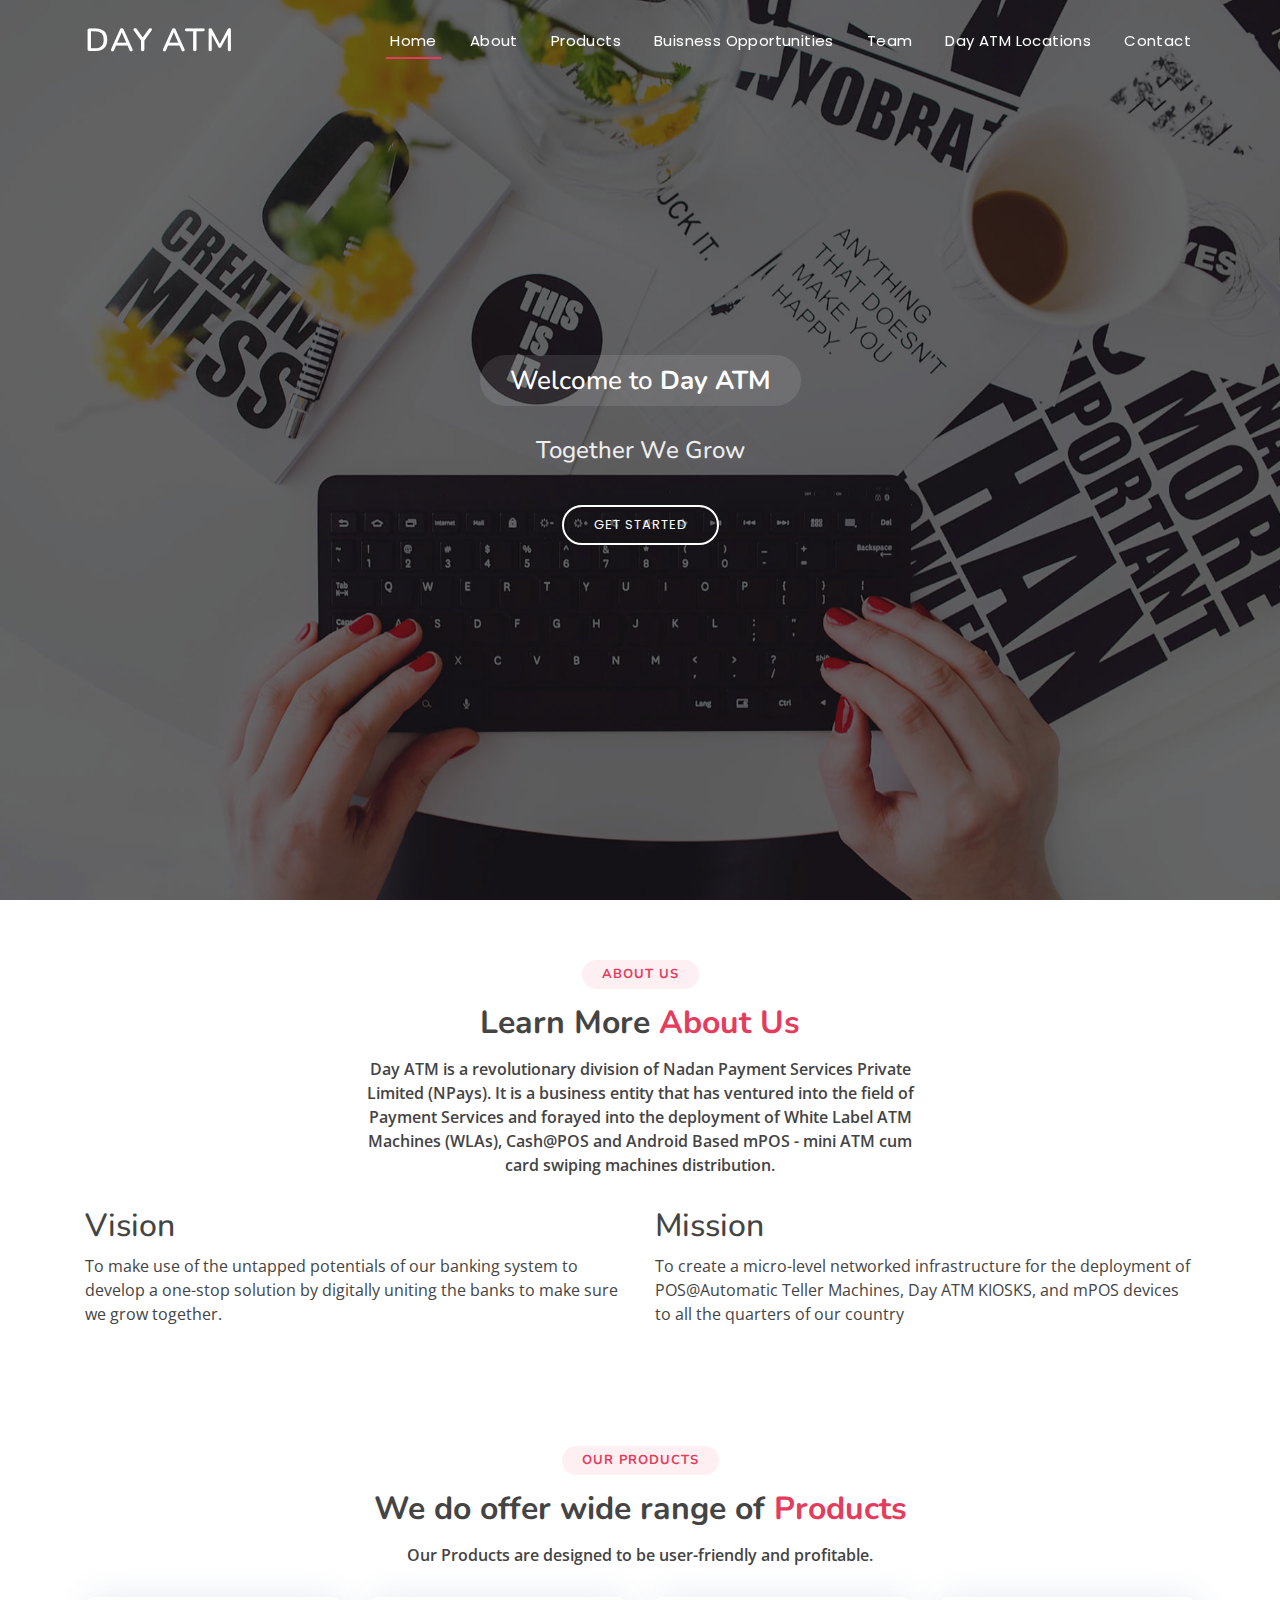
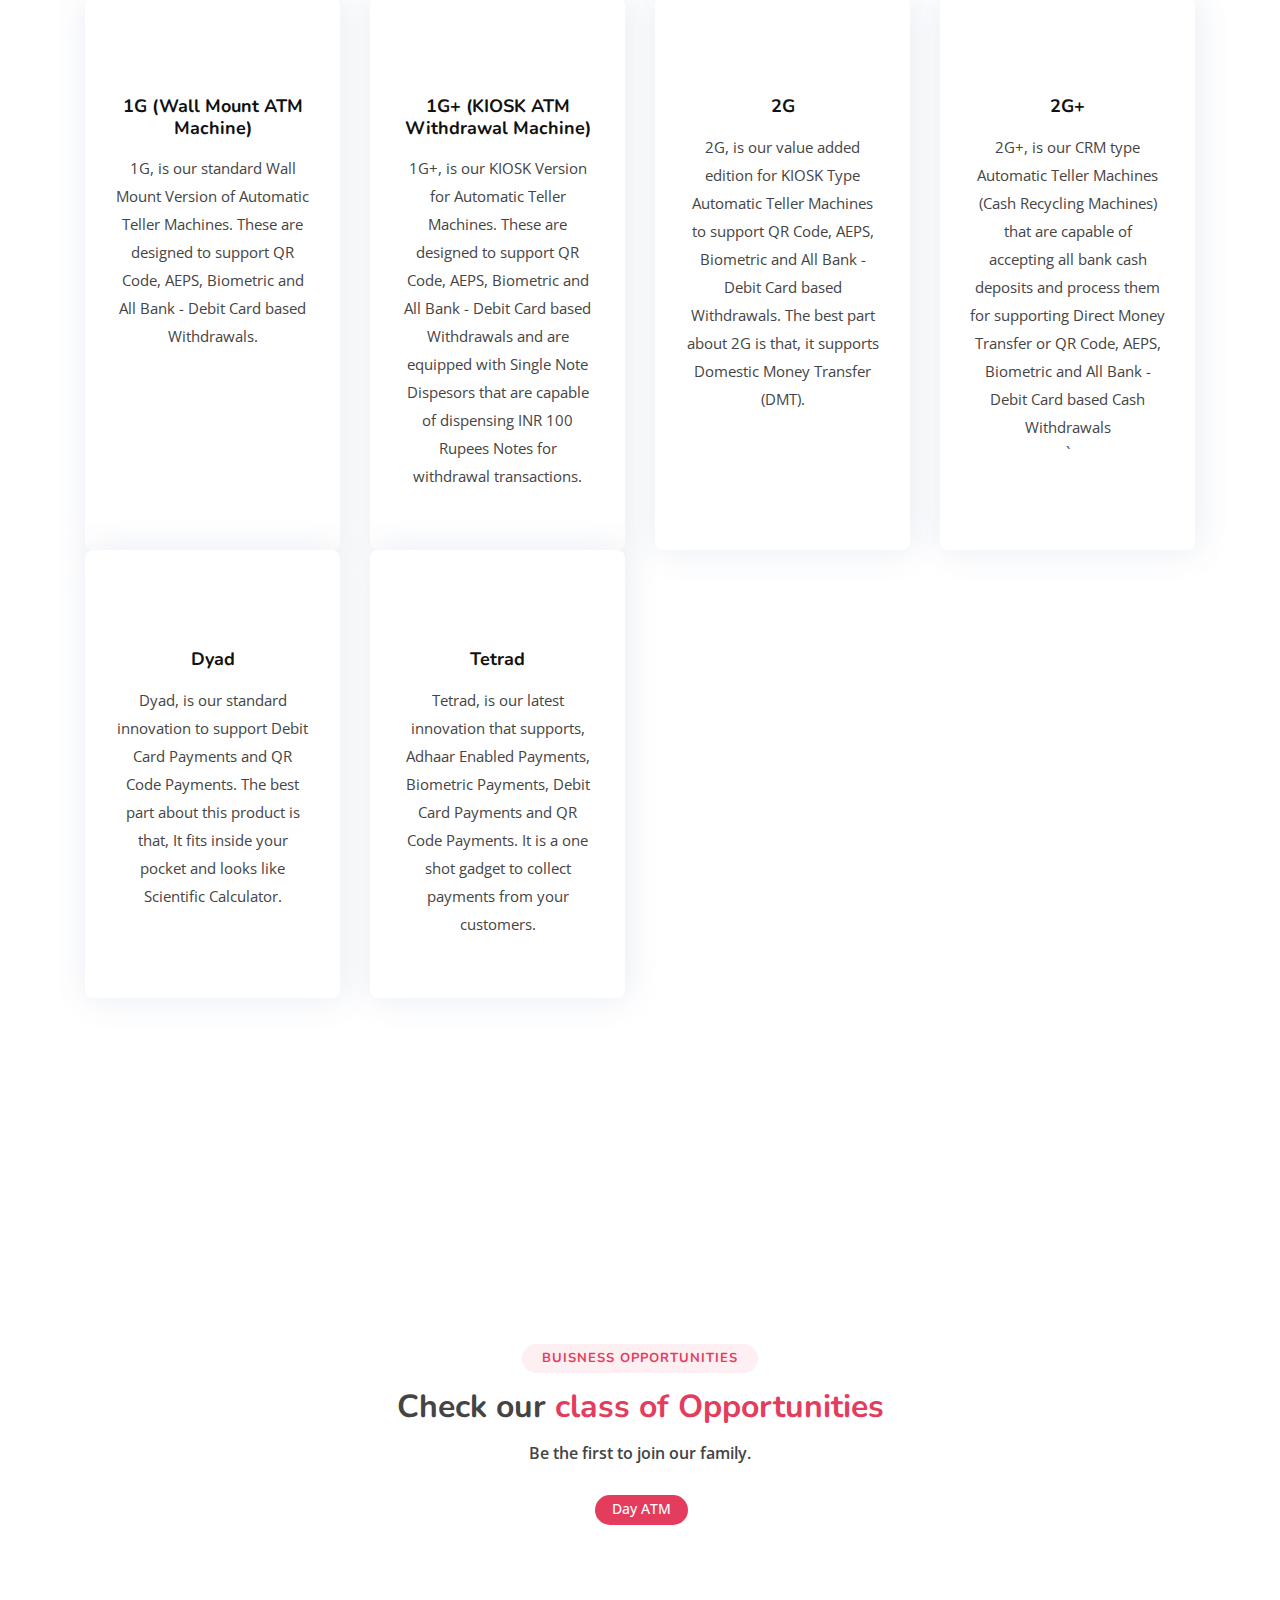
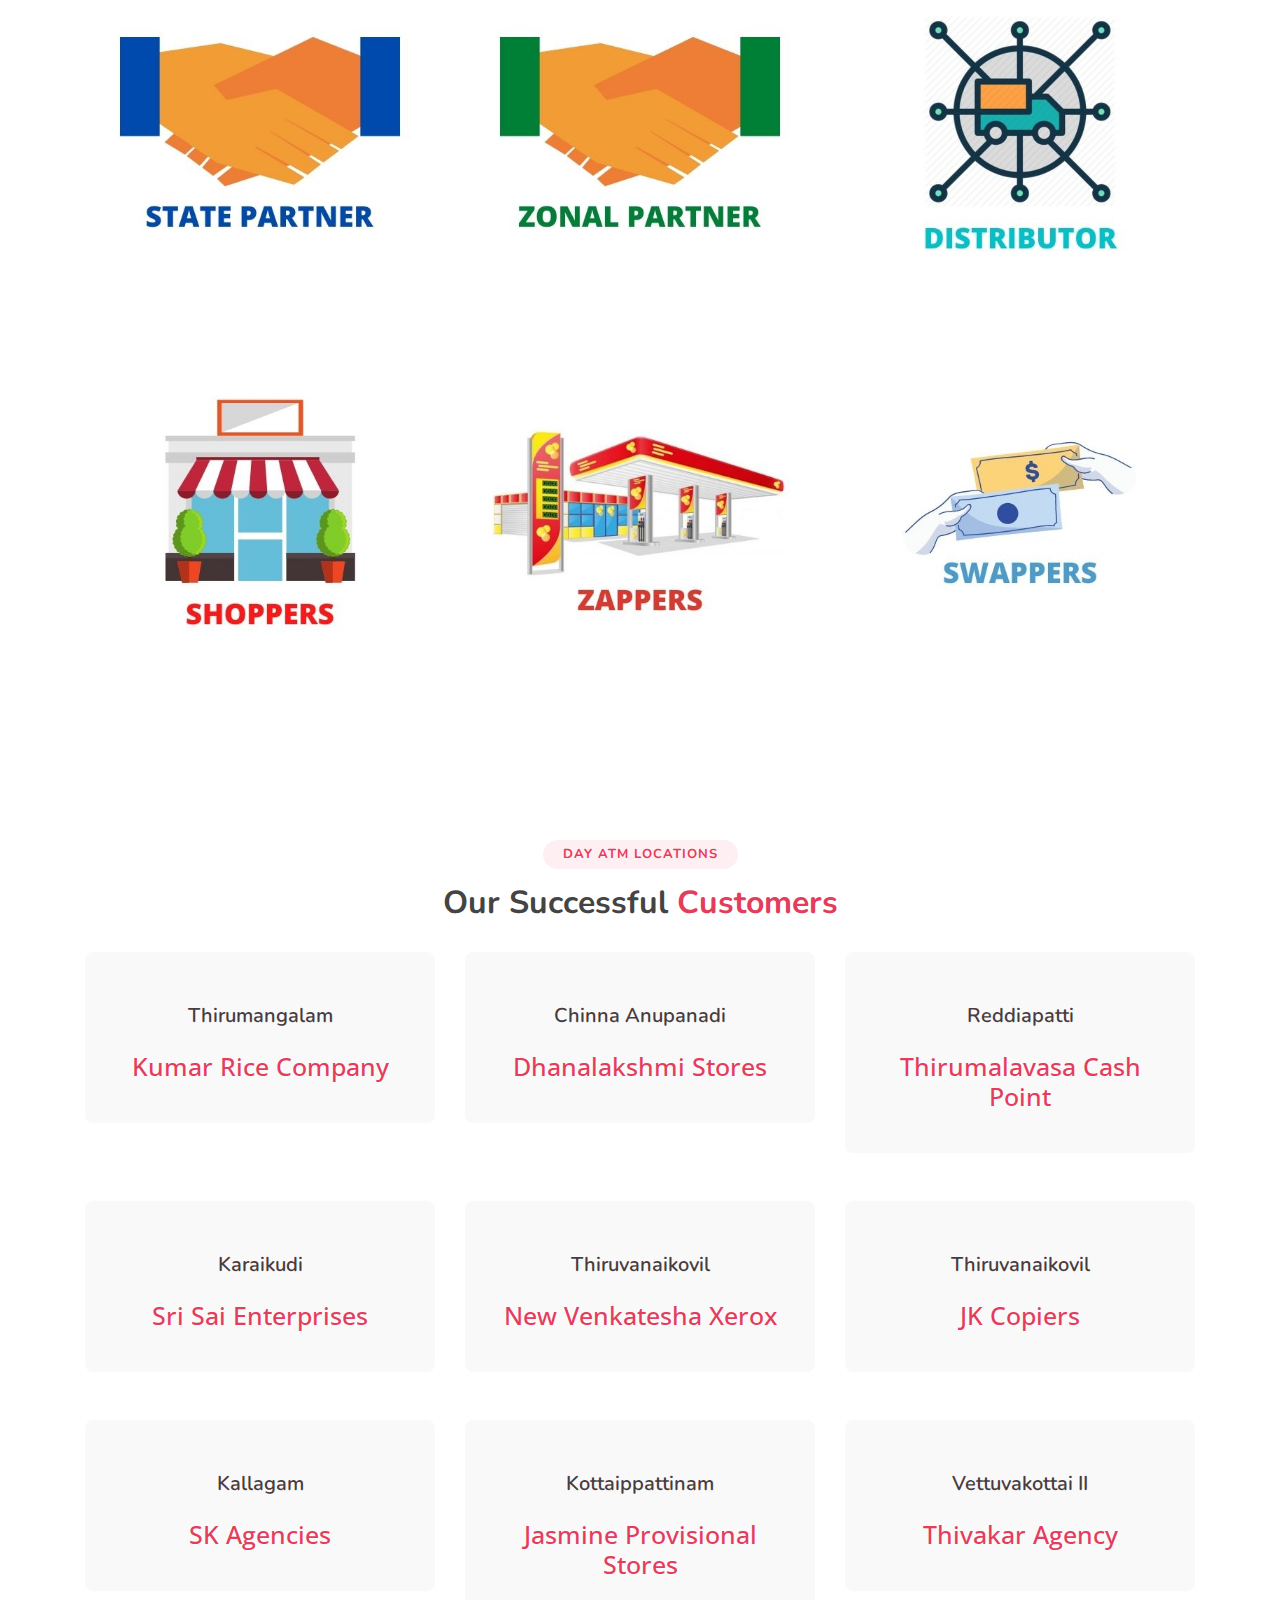
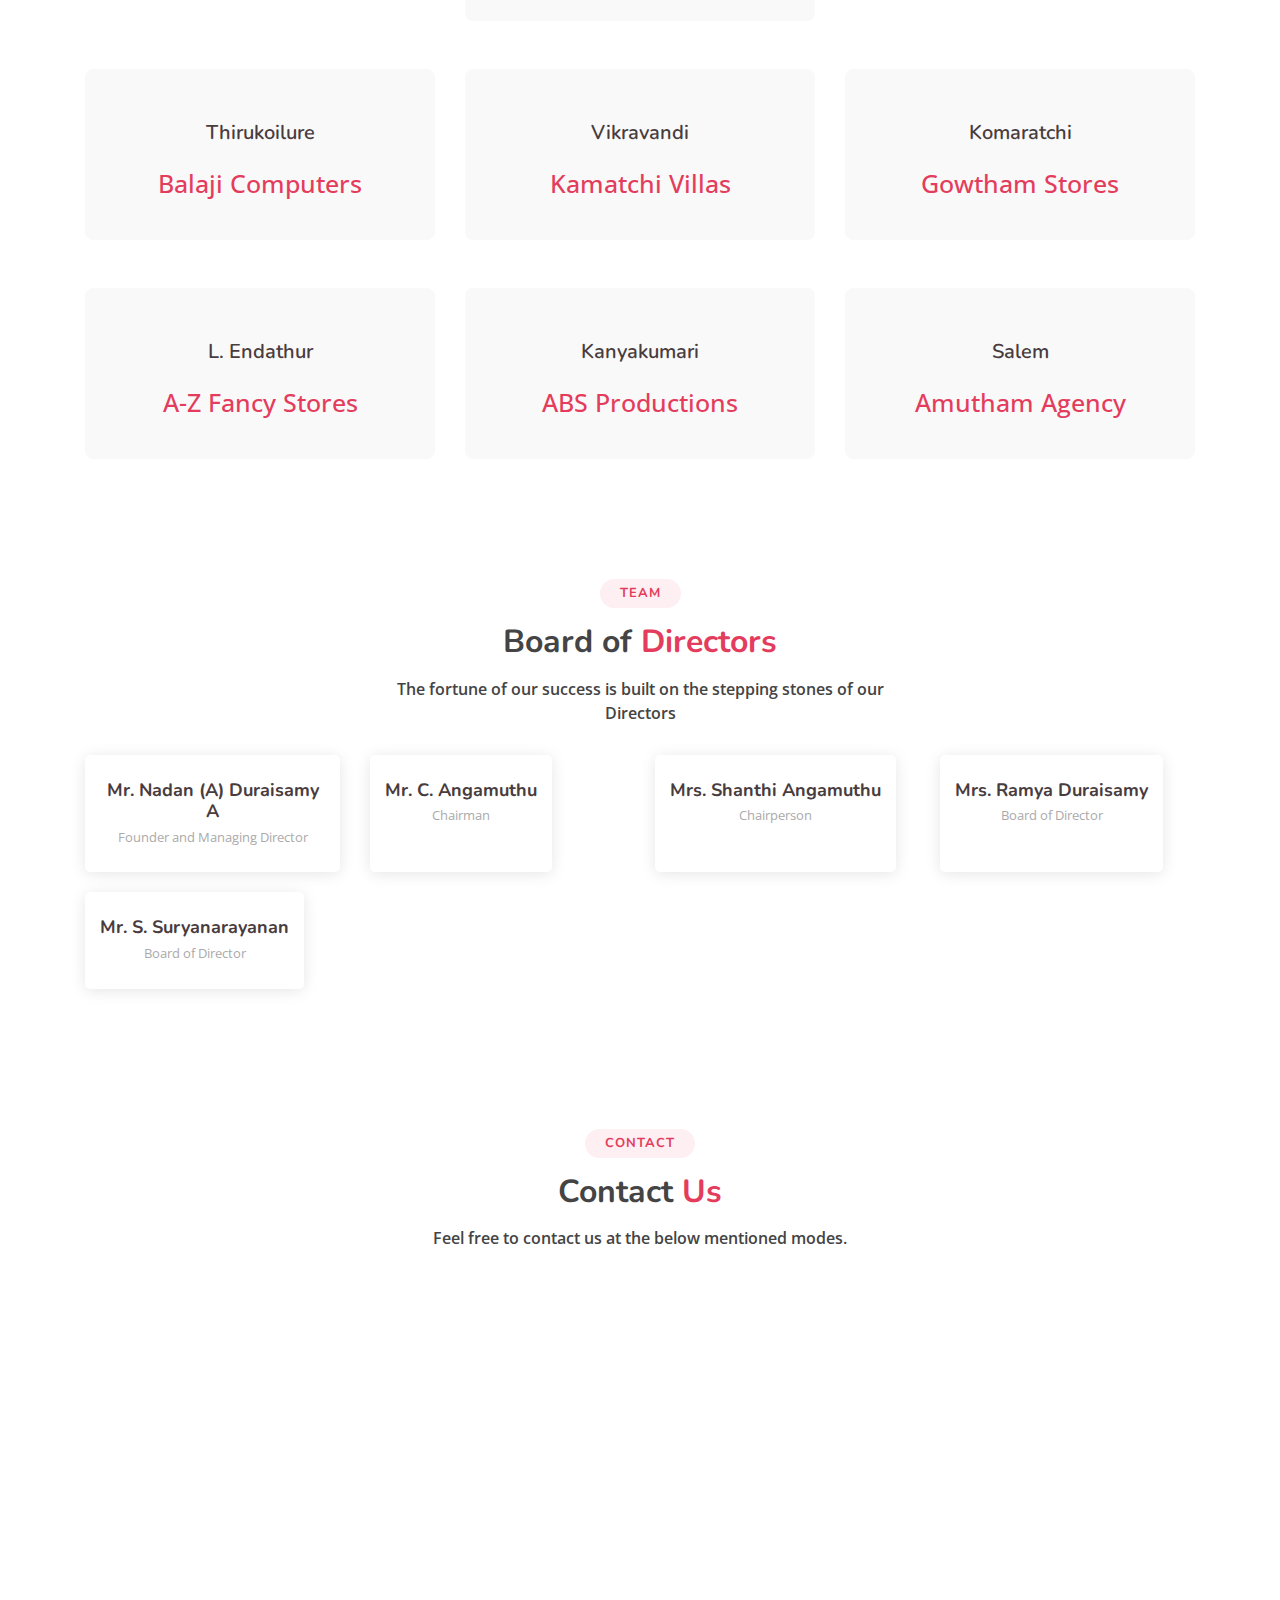
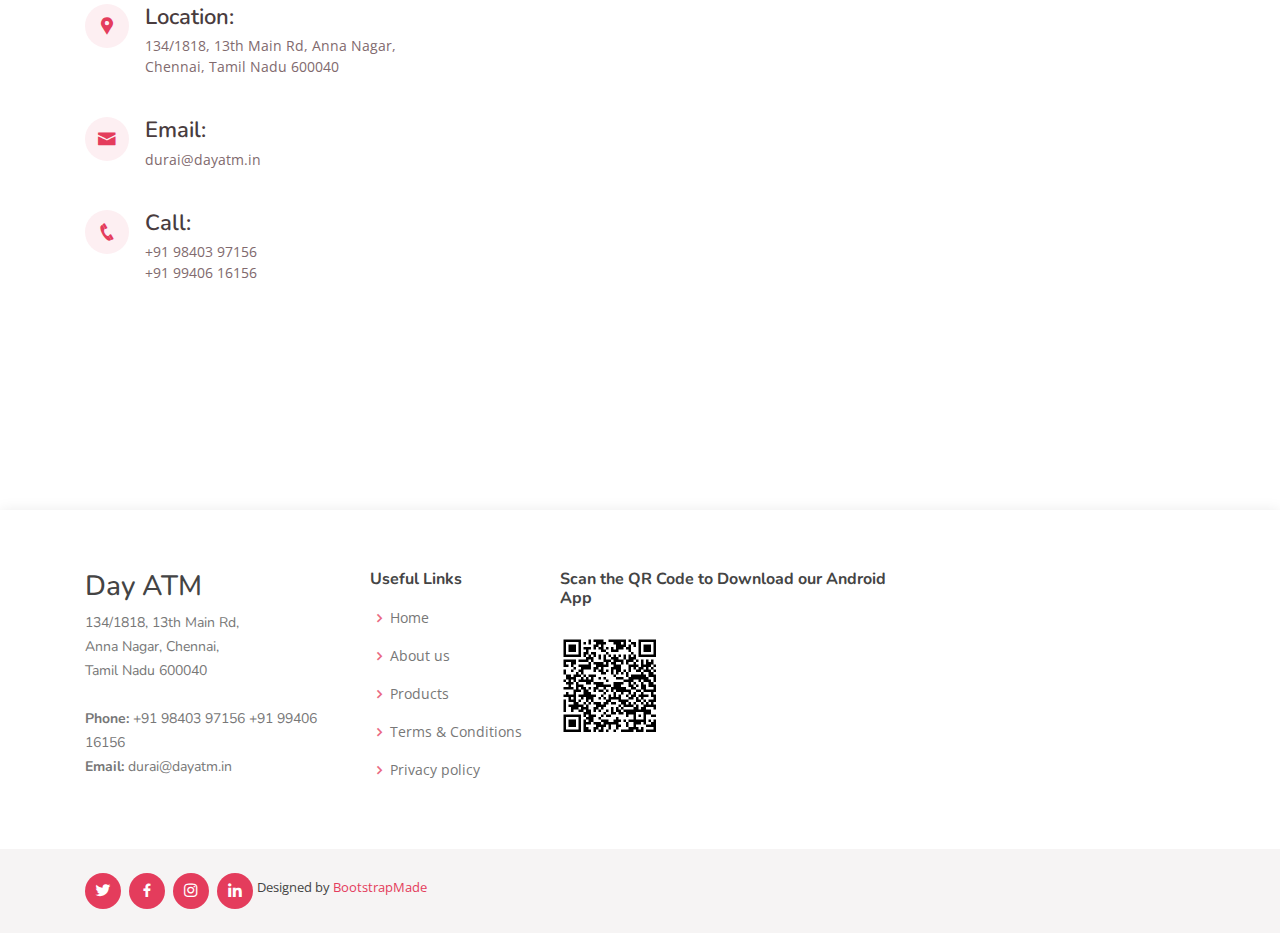
<file: index.html>
<!DOCTYPE html>
<html lang="en">

<head>
  <script async src="https://www.googletagmanager.com/gtag/js?id=G-1FK6G99BRH"></script>
<script>
  window.dataLayer = window.dataLayer || [];
  function gtag(){dataLayer.push(arguments);}
  gtag('js', new Date());

  gtag('config', 'G-1FK6G99BRH');
</script>
  <meta charset="utf-8">
  <meta content="width=device-width, initial-scale=1.0" name="viewport">

  <title>Day ATM - Together We Grow</title>
  <meta content="" name="description">
  <meta content="" name="keywords">

  <!-- Favicons -->
  <link href="assets/img/favicon.png" rel="icon">
  <link href="assets/img/apple-touch-icon.png" rel="apple-touch-icon">

  <!-- Google Fonts -->
  <link href="https://fonts.googleapis.com/css?family=Open+Sans:300,300i,400,400i,600,600i,700,700i|Nunito:300,300i,400,400i,600,600i,700,700i|Poppins:300,300i,400,400i,500,500i,600,600i,700,700i" rel="stylesheet">

  <!-- Vendor CSS Files -->
  <link href="assets/vendor/bootstrap/css/bootstrap.min.css" rel="stylesheet">
  <link href="assets/vendor/icofont/icofont.min.css" rel="stylesheet">
  <link href="assets/vendor/boxicons/css/boxicons.min.css" rel="stylesheet">
  <link href="assets/vendor/remixicon/remixicon.css" rel="stylesheet">
  <link href="assets/vendor/venobox/venobox.css" rel="stylesheet">
  <link href="assets/vendor/owl.carousel/assets/owl.carousel.min.css" rel="stylesheet">

  <!-- Template Main CSS File -->
  <link href="assets/css/style.css" rel="stylesheet">

 
</head>

<body>

  <!-- ======= Header ======= -->
  <header id="header" class="fixed-top ">
    
    <div class="container d-flex align-items-center">

      <h1 class="logo mr-auto"><a href="index.html">Day ATM</a></h1>
      <!-- Uncomment below if you prefer to use an image logo -->
      <!-- <a href="index.html" class="logo mr-auto"><img src="assets/img/logo.png" alt="" class="img-fluid"></a>-->

      <nav class="nav-menu d-none d-lg-block">
        <ul>
          <li class="active"><a href="index.html">Home</a></li>
          <li><a href="#about">About</a></li>
          <li><a href="#services">Products</a></li>
          <li><a href="#portfolio">Buisness Opportunities</a></li>
          <li><a href="#team">Team</a></li>
          <li><a href="#pricing">Day ATM Locations</a></li>
          <li><a href="#contact">Contact</a></li>

        </ul>
      </nav><!-- .nav-menu -->

    </div>
  </header><!-- End Header -->

  <!-- ======= Hero Section ======= -->
  <section id="hero">
    <div class="hero-container">
      <h3>Welcome to <strong>Day ATM</strong></h3> 
      <h2>Together We Grow</h2>
      <a href="#about" class="btn-get-started scrollto">Get Started</a>
    </div>
  </section><!-- End Hero -->

  <main id="main">

    <!-- ======= About Section ======= -->
    <section id="about" class="about">
      <div class="container">

        <div class="section-title">
          <h2>About Us</h2>
          <h3>Learn More <span>About Us</span></h3>
          <p>Day ATM is a revolutionary division of Nadan Payment Services Private Limited (NPays). It is a business entity that has ventured into the field of Payment Services and forayed into the deployment of White Label ATM Machines (WLAs), Cash@POS and Android Based mPOS - mini ATM cum card swiping machines distribution.</p>
        </div>

        <div class="row content">
          <div class="col-lg-6">
            <h2> Vision </h2>
            <p>
              To make use of the untapped potentials of our banking system to develop a one-stop solution by digitally uniting the banks to make sure we grow together.
            </p>
          </div>
          <div class="col-lg-6 pt-4 pt-lg-0">
            <h2> Mission </h2>
            <p>
              To create a micro-level networked infrastructure for the deployment of POS@Automatic Teller Machines, Day ATM KIOSKS, and mPOS devices to all the quarters of our country
            </p>
          </div>
        </div>

      </div>
    </section><!-- End About Section -->

    <!-- ======= Services Section ======= -->
    <section id="services" class="services">
      <div class="container">

        <div class="section-title">
          <h2>Our Products</h2>
          <h3>We do offer wide range of <span>Products</span></h3>
          <p>Our Products are designed to be user-friendly and profitable.</p>
        </div>

        <div class="row">
          <div class="col-md-6 col-lg-3 d-flex align-items-stretch mb-5 mb-lg-0">
            <div class="icon-box">
              <div class="icon"><i class="bx"></i></div>
              <h4 class="title"><a href="">1G (Wall Mount ATM Machine)</a></h4>
              <p class="description">1G, is our standard Wall Mount Version of Automatic Teller Machines. These are designed to support QR Code, AEPS, Biometric and All Bank - Debit Card based Withdrawals.</p>
            </div>
          </div>

          <div class="col-md-6 col-lg-3 d-flex align-items-stretch mb-5 mb-lg-0">
            <div class="icon-box">
              <div class="icon"><i class="bx"></i></div>
              <h4 class="title"><a href="">1G+ (KIOSK ATM Withdrawal Machine)</a></h4>
              <p class="description">1G+, is our KIOSK Version for Automatic Teller Machines. These are designed to support QR Code, AEPS, Biometric and All Bank - Debit Card based Withdrawals and are equipped with Single Note Dispesors that are capable of dispensing INR 100 Rupees Notes for withdrawal transactions.</p>
            </div>
          </div>
          <div class="col-md-6 col-lg-3 d-flex align-items-stretch mb-5 mb-lg-0">
            <div class="icon-box">
              <div class="icon"><i class="bx"></i></div>
              <h4 class="title"><a href="">2G</a></h4>
              <p class="description">2G, is our value added edition for KIOSK Type Automatic Teller Machines to support QR Code, AEPS, Biometric and All Bank - Debit Card based Withdrawals. The best part about 2G is that, it supports Domestic Money Transfer (DMT).</p>
            </div>
          </div>

          <div class="col-md-6 col-lg-3 d-flex align-items-stretch mb-5 mb-lg-0">
            <div class="icon-box">
              <div class="icon"><i class="bx"></i></div>
              <h4 class="title"><a href="">2G+</a></h4>
              <p class="description">2G+, is our CRM type Automatic Teller Machines (Cash Recycling Machines) that are capable of accepting all bank cash deposits and process them for supporting Direct Money Transfer or QR Code, AEPS, Biometric and All Bank - Debit Card based Cash Withdrawals</p>
            `</div>
            </div>
         </div>
        <div class="row">
          <div class="col-md-6 col-lg-3 d-flex align-items-stretch mb-5 mb-lg-0">
            <div class="icon-box">
              <div class="icon"><i class="bx"></i></div>
              <h4 class="title"><a href="">Dyad</a></h4>
              <p class="description">Dyad, is our standard innovation to support Debit Card Payments and QR Code Payments. The best part about this product is that, It fits inside your pocket and looks like Scientific Calculator.</p>
            </div>
          </div>

          <div class="col-md-6 col-lg-3 d-flex align-items-stretch mb-5 mb-lg-0">
            <div class="icon-box">
              <div class="icon"><i class="bx"></i></div>
              <h4 class="title"><a href="">Tetrad</a></h4>
              <p class="description">Tetrad, is our latest innovation that supports, Adhaar Enabled Payments, Biometric Payments, Debit Card Payments and QR Code Payments. It is a one shot gadget to collect payments from your customers.</p>
            </div>
          </div>
      </div>
    </section><!-- End Services Section -->
    <!-- ======= Cta Section ======= -->
    <section id="cta" class="cta">
      <div class="container">

        <div class="text-center">
          <h3>Call To Action</h3>
          <p>Grab a chance to get our best offer by giving us a call right away !!</p>
          <a class="cta-btn" href="#contact">Call To Action</a>
        </div>

      </div>
    </section><!-- End Cta Section -->

    <!-- ======= Portfolio Section ======= -->
    <section id="portfolio" class="portfolio">
      <div class="container">

        <div class="section-title">
          <h2>Buisness Opportunities</h2>
          <h3>Check our <span>class of Opportunities</span></h3>
          <p>Be the first to join our family.</p>
        </div>

        <div class="row">
          <div class="col-lg-12 d-flex justify-content-center">
            <ul id="portfolio-flters">
              <li data-filter="*" class="filter-active">Day ATM</li>
            </ul>
          </div>
        </div>

        <div class="row portfolio-container">

          <div class="col-lg-4 col-md-6 portfolio-item filter-app">
            <img src="assets/img/portfolio/portfolio-1.jpg" class="img-fluid" alt="">
            <div class="portfolio-info">
              <h4>State Partner</h4>
              <p>State Partners shall be the Individual or a Shop that has opted to operate as the sole heads for nurturing our Business with the State, and will share the primary responsibility of monitoring the entire business conducted within the jurisdiction of his/her State.</p>
            </div>
          </div>

          <div class="col-lg-4 col-md-6 portfolio-item filter-web">
            <img src="assets/img/portfolio/portfolio-2.jpg" class="img-fluid" alt="">
            <div class="portfolio-info">
              <h4>Zonal Partner</h4>
              <p>Zonal Partners shall be the Individual or a Shop that has opted to operate as the sole heads for nurturing our Business with the Zone, and will share the primary responsibility of monitoring the entire business conducted within the jurisdiction of his/her zone.</p>
            </div>
          </div>

          <div class="col-lg-4 col-md-6 portfolio-item filter-app">
            <img src="assets/img/portfolio/portfolio-3.jpg" class="img-fluid" alt="">
            <div class="portfolio-info">
              <h4>Distributor</h4>
              <p>Distributors shall be the Individual or a Shop that has opted to operate as the sole heads for distributing our ATM Machines within a District, and will share the responsibility of nurturing the business within the District.</p>
            </div>
          </div>

          <div class="col-lg-4 col-md-6 portfolio-item filter-card">
            <img src="assets/img/portfolio/portfolio-4.jpg" class="img-fluid" alt="">
            <div class="portfolio-info">
              <h4>Shoppers</h4>
              <p>Shoppers shall be the Shops that have opted to operate Day ATM Automated Teller Machines within their premises. They will be organized under Day ATM as Franchise or Retailers.</p>
            </div>
          </div>

          <div class="col-lg-4 col-md-6 portfolio-item filter-web">
            <img src="assets/img/portfolio/portfolio-5.jpg" class="img-fluid" alt="">
            <div class="portfolio-info">
              <h4>Zappers</h4>
              <p>Zappers shall be the Petrol Bunks that have opted to operate as our CASH POINTS. They will be organized under Day ATM as Dealers.</p>
            </div>
          </div>
          <div class="col-lg-4 col-md-6 portfolio-item filter-web">
            <img src="assets/img/portfolio/portfolio-6.jpg" class="img-fluid" alt="">
            <div class="portfolio-info">
              <h4>Swappers</h4>
              <p>Swappers shall be our employees who have opted to operate as our Door Step Banking Executives of Day ATM. They will be organized under Day ATM as Swappers.</p>
            </div>
          </div>
       </div>

      </div>
    </section><!-- End Portfolio Section -->

    <!-- ======= Pricing Section ======= -->
    <section id="pricing" class="pricing">
      <div class="container">

        <div class="section-title">
          <h2>Day ATM Locations</h2>
          <h3>Our Successful <span>Customers</span></h3>
        </div>

        <div class="row">

          <div class="col-lg-4 col-md-6">
            <div class="box" onclick="location.href='/customers/DATN020100008.html'">
              <h3>Thirumangalam</h3>
              <h4><sup></sup>Kumar Rice Company<span></span></h4>
            </div>
          </div>

         <div class="col-lg-4 col-md-6">
            <div class="box" onclick="location.href='/customers/DATN020100009.html'">
              <h3>Chinna Anupanadi</h3>
              <h4><sup></sup>Dhanalakshmi Stores<span></span></h4>
            </div>
          </div>
          
          <div class="col-lg-4 col-md-6">
            <div class="box" onclick="location.href='/customers/DATN020100005.html'">
              <h3>Reddiapatti</h3>
              <h4><sup></sup>Thirumalavasa Cash Point<span></span></h4>
            </div>
          </div>
        </div>
        <br><br>
          <div class="row">
          <div class="col-lg-4 col-md-6">
            <div class="box" onclick="location.href='/customers/DATN020500011.html'" >
              <h3 >Karaikudi </h3>
              <h4><sup></sup>Sri Sai Enterprises<span></span></h4>
            </div>
          </div>
          <div class="col-lg-4 col-md-6">
            <div class="box" onclick="location.href='/customers/DATN030100002.html'">
              <h3>Thiruvanaikovil</h3>
              <h4><sup></sup>New Venkatesha Xerox<span></span></h4>
            </div>
          </div>
          <div class="col-lg-4 col-md-6">
            <div class="box" onclick="location.href='/customers/DATN030100013.html'">
              <h3>Thiruvanaikovil</h3>
              <h4><sup></sup>JK Copiers<span></span></h4>
            </div>
          </div>
        </div>
          <br><br>
        <div class="row">
          <div class="col-lg-4 col-md-6">
            <div class="box" onclick="location.href='/customers/DATN030100010.html'">
              <h3>Kallagam</h3>
              <h4><sup></sup>SK Agencies<span></span></h4>
            </div>
          </div>
          <div class="col-lg-4 col-md-6">
            <div class="box" onclick="location.href='/customers/DATN030500001.html'">
              <h3>Kottaippattinam</h3>
              <h4><sup></sup>Jasmine Provisional Stores<span></span></h4>
            </div>
          </div>
          <div class="col-lg-4 col-md-6">
            <div class="box" onclick="location.href='/customers/DATN040100007.html'">
              <h3>Vettuvakottai II</h3>
              <h4><sup></sup>Thivakar Agency<span></span></h4>
            </div>
          </div>
        </div>
        <br><br>
        <div class="row">
          <div class="col-lg-4 col-md-6">
            <div class="box" onclick="location.href='/customers/DATN070300003.html'">
              <h3>Thirukoilure</h3>
              <h4><sup></sup>Balaji Computers<span></span></h4>
            </div>
          </div>
          <div class="col-lg-4 col-md-6">
            <div class="box" onclick="location.href='/customers/NPAYSDLRTN070308002.html'">
              <h3>Vikravandi</h3>
              <h4><sup></sup>Kamatchi Villas<span></span></h4>
            </div>
          </div>
          <div class="col-lg-4 col-md-6">
            <div class="box" onclick="location.href='/customers/DATN070400004.html'">
              <h3>Komaratchi</h3>
              <h4><sup></sup>Gowtham Stores<span></span></h4>
            </div>
          </div>
        </div>
        <br><br>
        <div class="row">
          <div class="col-lg-4 col-md-6">
            <div class="box" onclick="location.href='/customers/DATN090400006.html'">
              <h3>L. Endathur</h3>
              <h4><sup></sup>A-Z Fancy Stores<span></span></h4>
            </div>
          </div>
          <div class="col-lg-4 col-md-6">
            <div class="box" onclick="location.href='/customers/DATN010300015.html'">
              <h3>Kanyakumari</h3>
              <h4><sup></sup>ABS Productions<span></span></h4>
            </div>
          </div>
          <div class="col-lg-4 col-md-6">
            <div class="box" onclick="location.href='/customers/DATN060100014.html'">
              <h3>Salem</h3>
              <h4><sup></sup>Amutham Agency<span></span></h4>
            </div>
          </div>
        </div>

      </div>
    </section>
     <!-- End Pricing Section -->
    
    <!-- ======= Team Section ======= -->
    <section id="team" class="team">
      <div class="container">

        <div class="section-title">
          <h2>Team</h2>
          <h3>Board of <span>Directors</span></h3>
          <p>The fortune of our success is built on the stepping stones of our Directors</p>
        </div>

        <div class="row">

          <div class="col-lg-3 col-md-6 d-flex align-items-stretch">
            <div class="member">
              <div class="member-img">

              </div>
              <div class="member-info">
                <h4>Mr. Nadan (A) Duraisamy A</h4>
                <span>Founder and Managing Director</span>
              </div>
            </div>
          </div>

          <div class="col-lg-3 col-md-6 d-flex align-items-stretch">
            <div class="member">
              <div class="member-img">

              </div>
              <div class="member-info">
                <h4>Mr. C. Angamuthu</h4>
                <span>Chairman</span>
              </div>
            </div>
          </div>

          <div class="col-lg-3 col-md-6 d-flex align-items-stretch">
            <div class="member">
              <div class="member-img">

              </div>
              <div class="member-info">
                <h4>Mrs. Shanthi Angamuthu</h4>
                <span>Chairperson</span>
              </div>
            </div>
          </div>

          <div class="col-lg-3 col-md-6 d-flex align-items-stretch">
            <div class="member">
              <div class="member-img">

              </div>
              <div class="member-info">
                <h4>Mrs. Ramya Duraisamy</h4>
                <span>Board of Director</span>
              </div>
            </div>
          </div>
          <div class="col-lg-3 col-md-6 d-flex align-items-stretch">
            <div class="member">
              <div class="member-img">

              </div>
              <div class="member-info">
                <h4>Mr. S. Suryanarayanan</h4>
                <span>Board of Director</span>
              </div>
            </div>
          </div>

        </div>

      </div>
    </section><!-- End Team Section -->

    <!-- ======= Contact Section ======= -->
    <section id="contact" class="contact">
      <div class="container">

        <div class="section-title">
          <h2>Contact</h2>
          <h3>Contact <span>Us</span></h3>
          <p>Feel free to contact us at the below mentioned modes.</p>
        </div>

        <div>
          <iframe style="border:0; width: 100%; height: 270px;" src="https://www.google.com/maps/embed?pb=!1m18!1m12!1m3!1d3886.082771577371!2d80.20042457320585!3d13.093940589874787!2m3!1f0!2f0!3f0!3m2!1i1024!2i768!4f13.1!3m3!1m2!1s0x3a526411ad6ccbcd%3A0x726f9407a751396e!2s134%2F1818%2C%2013th%20Main%20Rd%2C%20Thiruvalluvar%20Colony%2C%20Anna%20Nagar%2C%20Chennai%2C%20Tamil%20Nadu%20600040!5e0!3m2!1sen!2sin!4v1611378815605!5m2!1sen!2sin" frameborder="0" allowfullscreen></iframe>
        </div>

        <div class="row mt-5">

          <div class="col-lg-4">
            <div class="info">
              <div class="address">
                <i class="icofont-google-map"></i>
                <h4>Location:</h4>
                <p>134/1818, 13th Main Rd, Anna Nagar, Chennai, Tamil Nadu 600040</p>
              </div>

              <div class="email">
                <i class="icofont-envelope"></i>
                <h4>Email:</h4>
                <p>durai@dayatm.in</p>
              </div>

              <div class="phone">
                <i class="icofont-phone"></i>
                <h4>Call:</h4>
                <p>+91 98403 97156 <br> +91 99406 16156</p>
              </div>

            </div>

          </div>

          <div class="col-lg-8 mt-5 mt-lg-0">

            <iframe src="https://docs.google.com/forms/d/e/1FAIpQLSdwJNA3ks6MP_27S3YWRhMwDugpCcMauevDPg3MFV0HIii6OQ/viewform?embedded=true" width="640" height="440" frameborder="0" marginheight="0" marginwidth="0">Loading…</iframe>

          </div>

        </div>

      </div>
    </section><!-- End Contact Section -->

  </main><!-- End #main -->

  <!-- ======= Footer ======= -->
  <footer id="footer">

    <div class="footer-top">
      <div class="container">
        <div class="row">

          <div class="col-lg-3 col-md-6 footer-contact">
            <h3>Day ATM</h3>
            <p>
              134/1818, 13th Main Rd, <br>
              Anna Nagar, Chennai,<br>
              Tamil Nadu 600040 <br><br>
              <strong>Phone:</strong> +91 98403 97156 +91 99406 16156<br>
              <strong>Email:</strong> durai@dayatm.in<br>
            </p>
          </div>

          <div class="col-lg-2 col-md-6 footer-links">
            <h4>Useful Links</h4>
            <ul>
              <li><i class="bx bx-chevron-right"></i> <a href="#">Home</a></li>
              <li><i class="bx bx-chevron-right"></i> <a href="#about">About us</a></li>
              <li><i class="bx bx-chevron-right"></i> <a href="#services">Products</a></li>
              <li><i class="bx bx-chevron-right"></i> <a href="https://drive.google.com/file/d/1vJl3TvojyvCMHMoH_rL41yRlii8Ip0lz/view?usp=sharing">Terms & Conditions</a></li>
              <li><i class="bx bx-chevron-right"></i> <a href="https://drive.google.com/file/d/1g3_L-MvpOm9uTSeASQN6Fi1zJPISlIKw/view?usp=sharing">Privacy policy</a></li>
            </ul>
          </div>
          <div class="col-lg-4 col-md-6 footer-newsletter">
            <h4>Scan the QR Code to Download our Android App</h4>
            <p></p>
            <img src="qrcode.png" alt="Day ATM Android App" width="100" height="100">
          </div>
        </div>
      </div>
    </div>

    <div class="container d-md-flex py-4">    
      <div class="social-links text-center text-md-right pt-3 pt-md-0">
        <a href="https://twitter.com/dayatmservices" class="twitter"><i class="bx bxl-twitter"></i></a>
        <a href="https://www.facebook.com/dayatmservices" class="facebook"><i class="bx bxl-facebook"></i></a>
        <a href="https://www.instagram.com/dayatmservices/" class="instagram"><i class="bx bxl-instagram"></i></a>
        <a href="https://www.linkedin.com/in/dayatmservices" class="linkedin"><i class="bx bxl-linkedin"></i></a>
      </div>
      <div class="credits">
        <!-- All the links in the footer should remain intact. -->
        <!-- You can delete the links only if you purchased the pro version. -->
        <!-- Licensing information: https://bootstrapmade.com/license/ -->
        <!-- Purchase the pro version with working PHP/AJAX contact form: https://bootstrapmade.com/selecao-bootstrap-template/ -->
        Designed by <a href="https://bootstrapmade.com/">BootstrapMade</a>
      </div>
    </div>
  </footer><!-- End Footer -->

  <a href="#" class="back-to-top"><i class="ri-arrow-up-line"></i></a>

  <!-- Vendor JS Files -->
  <script src="assets/vendor/jquery/jquery.min.js"></script>
  <script src="assets/vendor/bootstrap/js/bootstrap.bundle.min.js"></script>
  <script src="assets/vendor/jquery.easing/jquery.easing.min.js"></script>
  <script src="assets/vendor/php-email-form/validate.js"></script>
  <script src="assets/vendor/isotope-layout/isotope.pkgd.min.js"></script>
  <script src="assets/vendor/venobox/venobox.min.js"></script>
  <script src="assets/vendor/owl.carousel/owl.carousel.min.js"></script>

  <!-- Template Main JS File -->
  <script src="assets/js/main.js"></script>

</body>

</html>
</file>
<file: assets/vendor/venobox/venobox.css>
/* ------ venobox.css --------*/
.vbox-overlay *, .vbox-overlay *:before, .vbox-overlay *:after{
    -webkit-backface-visibility: hidden;
    -webkit-box-sizing:border-box;
    -moz-box-sizing:border-box;
    box-sizing:border-box;
}
.vbox-overlay * { 
    -webkit-backface-visibility: visible;
    backface-visibility: visible;
}
.vbox-overlay{
    display: -webkit-flex;
    display: flex;
    -webkit-flex-direction: column;
    flex-direction: column;
    -webkit-justify-content: center;
    justify-content: center;
    -webkit-align-items: center;
    align-items: center;
    position: fixed;
    left: 0;
    top: 0;
    bottom: 0;
    right: 0;
    z-index: 999999;
}

/* ----- navigation ----- */
.vbox-title{
    width: 100%;
    height: 40px;
    float: left;
    text-align: center;
    line-height: 28px;
    font-size: 12px;
    padding: 6px 50px;
    overflow: hidden;
    position: fixed;
    display: none;
    left: 0;
    z-index: 89;
}
.vbox-close{
    cursor: pointer;
    position: fixed;
    top: -1px;
    right: 0;
    width: 50px;
    height: 40px;
    padding: 6px;
    display: block;
    background-position:10px center;
    overflow: hidden;
    font-size: 24px;
    line-height: 1;
    text-align: center;
    z-index: 99;
}
.vbox-left{
    cursor: pointer;
    position: fixed;
    left: 0;
    height: 40px;
    overflow: hidden;
    line-height: 28px;
    font-size: 12px;
    z-index: 99;
    display: flex;
    align-items:center;
}
.vbox-num{
    display: inline-block;
    margin: 6px 0 6px 15px;
}
/* ----- Social share ----- */
.vbox-share{
    line-height: 28px;
    font-size: 12px;
    overflow: hidden;
    position: fixed;
    left: 0;
    z-index: 98;
    display: flex;
    align-items:center;
    justify-content: center;
    width: 100%;
    text-align: center;
}
.vbox-share svg{
    max-height: 28px;
    width: 28px;
    z-index: 10;
    margin-left: 12px;
    margin-top: 6px;
    margin-bottom: 6px;
    vertical-align: middle;
}


/* ----- navigation ARROWS ----- */
.vbox-next, .vbox-prev{
    position: fixed;
    top: 50%;
    margin-top: -15px;
    overflow: hidden;
    cursor: pointer;
    display: block;
    width: 45px;
    height: 45px;
    z-index: 99;
}
.vbox-next span, .vbox-prev span{
    position: relative;
    width: 20px;
    height: 20px;
    border: 2px solid transparent;
    border-top-color: #B6B6B6;
    border-right-color: #B6B6B6;
    text-indent: -100px;
    position: absolute;
    top: 8px;
    display: block;
}
.vbox-prev{
    left: 15px;
}
.vbox-next{
    right: 15px;
}
.vbox-prev span{
    left: 10px;
    -ms-transform: rotate(-135deg);
    -webkit-transform: rotate(-135deg);
    transform: rotate(-135deg);
}
.vbox-next span{
    -ms-transform: rotate(45deg);
    -webkit-transform: rotate(45deg);
    transform: rotate(45deg);
    right: 10px;
}
/* ------- inline window ------ */
.vbox-inline{
    width: 420px;
    height: 315px;
    height: 70vh;
    padding: 10px;
    background: #fff;
    margin: 0 auto;
    overflow: auto;
    text-align: left;
}
/* ------- Video & iFrames window ------ */
.venoframe{
    max-width: 100%;
    width: 100%;
    border: none;
    width: 100%;
    height: 260px;
    height: 70vh;
}
.venoframe.vbvid{
    height: 260px;
}
@media (min-width: 768px) {
    .venoframe, .vbox-inline{
        width: 90%;
        height: 360px;
        height: 70vh;
    }
    .venoframe.vbvid{
        width: 640px;
        height: 360px;
    }
}
@media (min-width: 992px) {
    .venoframe, .vbox-inline{
        max-width: 1200px;
        width: 80%;
        height: 540px;
        height: 70vh;
    }
    .venoframe.vbvid{
        width: 960px;
        height: 540px;
    }
}
/* 
Please do NOT edit this part! 
or at least read this note: http://i.imgur.com/7C0ws9e.gif
*/
.vbox-open{
    overflow: hidden;
}
.vbox-container{
    position: absolute;
    left: 0;
    right: 0;
    top: 0;
    bottom: 0;
    overflow-x: hidden;
    overflow-y: scroll;
    overflow-scrolling: touch;
    -webkit-overflow-scrolling: touch;
    z-index: 20;
    max-height: 100%;

}

.vbox-content{
    text-align: center;
    float: left;
    width: 100%;
    position: relative;
    overflow: hidden;
    padding: 20px 4%;
}
.vbox-container img{
    max-width: 100%;
    height: auto;
}
.vbox-figlio{
    box-shadow: 0 0 12px rgba(0,0,0,0.19), 0 6px 6px rgba(0,0,0,0.23);
    max-width: 100%;
    text-align: initial;
}
img.vbox-figlio{
    -webkit-user-select: none;
-khtml-user-select: none;
-moz-user-select: none;
-o-user-select: none;
user-select: none;
}
.vbox-content.swipe-left{
    margin-left: -200px !important;
}
.vbox-content.swipe-right{
    margin-left: 200px !important;
}
.vbox-animated{
    webkit-transition: margin 300ms ease-out;
    transition: margin 300ms ease-out;
}

/* ---------- preloader ----------
 * SPINKIT 
 * http://tobiasahlin.com/spinkit/
-------------------------------- */
.sk-double-bounce,.sk-rotating-plane{width:40px;height:40px;margin:40px auto}.sk-rotating-plane{background-color:#333;-webkit-animation:sk-rotatePlane 1.2s infinite ease-in-out;animation:sk-rotatePlane 1.2s infinite ease-in-out}@-webkit-keyframes sk-rotatePlane{0%{-webkit-transform:perspective(120px) rotateX(0) rotateY(0);transform:perspective(120px) rotateX(0) rotateY(0)}50%{-webkit-transform:perspective(120px) rotateX(-180.1deg) rotateY(0);transform:perspective(120px) rotateX(-180.1deg) rotateY(0)}100%{-webkit-transform:perspective(120px) rotateX(-180deg) rotateY(-179.9deg);transform:perspective(120px) rotateX(-180deg) rotateY(-179.9deg)}}@keyframes sk-rotatePlane{0%{-webkit-transform:perspective(120px) rotateX(0) rotateY(0);transform:perspective(120px) rotateX(0) rotateY(0)}50%{-webkit-transform:perspective(120px) rotateX(-180.1deg) rotateY(0);transform:perspective(120px) rotateX(-180.1deg) rotateY(0)}100%{-webkit-transform:perspective(120px) rotateX(-180deg) rotateY(-179.9deg);transform:perspective(120px) rotateX(-180deg) rotateY(-179.9deg)}}.sk-double-bounce{position:relative}.sk-double-bounce .sk-child{width:100%;height:100%;border-radius:50%;background-color:#333;opacity:.6;position:absolute;top:0;left:0;-webkit-animation:sk-doubleBounce 2s infinite ease-in-out;animation:sk-doubleBounce 2s infinite ease-in-out}.sk-chasing-dots .sk-child,.sk-spinner-pulse,.sk-three-bounce .sk-child{background-color:#333;border-radius:100%}.sk-double-bounce .sk-double-bounce2{-webkit-animation-delay:-1s;animation-delay:-1s}@-webkit-keyframes sk-doubleBounce{0%,100%{-webkit-transform:scale(0);transform:scale(0)}50%{-webkit-transform:scale(1);transform:scale(1)}}@keyframes sk-doubleBounce{0%,100%{-webkit-transform:scale(0);transform:scale(0)}50%{-webkit-transform:scale(1);transform:scale(1)}}.sk-wave{margin:40px auto;width:50px;height:40px;text-align:center;font-size:10px}.sk-wave .sk-rect{background-color:#333;height:100%;width:6px;display:inline-block;-webkit-animation:sk-waveStretchDelay 1.2s infinite ease-in-out;animation:sk-waveStretchDelay 1.2s infinite ease-in-out}.sk-wave .sk-rect1{-webkit-animation-delay:-1.2s;animation-delay:-1.2s}.sk-wave .sk-rect2{-webkit-animation-delay:-1.1s;animation-delay:-1.1s}.sk-wave .sk-rect3{-webkit-animation-delay:-1s;animation-delay:-1s}.sk-wave .sk-rect4{-webkit-animation-delay:-.9s;animation-delay:-.9s}.sk-wave .sk-rect5{-webkit-animation-delay:-.8s;animation-delay:-.8s}@-webkit-keyframes sk-waveStretchDelay{0%,100%,40%{-webkit-transform:scaleY(.4);transform:scaleY(.4)}20%{-webkit-transform:scaleY(1);transform:scaleY(1)}}@keyframes sk-waveStretchDelay{0%,100%,40%{-webkit-transform:scaleY(.4);transform:scaleY(.4)}20%{-webkit-transform:scaleY(1);transform:scaleY(1)}}.sk-wandering-cubes{margin:40px auto;width:40px;height:40px;position:relative}.sk-wandering-cubes .sk-cube{background-color:#333;width:10px;height:10px;position:absolute;top:0;left:0;-webkit-animation:sk-wanderingCube 1.8s ease-in-out -1.8s infinite both;animation:sk-wanderingCube 1.8s ease-in-out -1.8s infinite both}.sk-chasing-dots,.sk-spinner-pulse{width:40px;height:40px;margin:40px auto}.sk-wandering-cubes .sk-cube2{-webkit-animation-delay:-.9s;animation-delay:-.9s}@-webkit-keyframes sk-wanderingCube{0%{-webkit-transform:rotate(0);transform:rotate(0)}25%{-webkit-transform:translateX(30px) rotate(-90deg) scale(.5);transform:translateX(30px) rotate(-90deg) scale(.5)}50%{-webkit-transform:translateX(30px) translateY(30px) rotate(-179deg);transform:translateX(30px) translateY(30px) rotate(-179deg)}50.1%{-webkit-transform:translateX(30px) translateY(30px) rotate(-180deg);transform:translateX(30px) translateY(30px) rotate(-180deg)}75%{-webkit-transform:translateX(0) translateY(30px) rotate(-270deg) scale(.5);transform:translateX(0) translateY(30px) rotate(-270deg) scale(.5)}100%{-webkit-transform:rotate(-360deg);transform:rotate(-360deg)}}@keyframes sk-wanderingCube{0%{-webkit-transform:rotate(0);transform:rotate(0)}25%{-webkit-transform:translateX(30px) rotate(-90deg) scale(.5);transform:translateX(30px) rotate(-90deg) scale(.5)}50%{-webkit-transform:translateX(30px) translateY(30px) rotate(-179deg);transform:translateX(30px) translateY(30px) rotate(-179deg)}50.1%{-webkit-transform:translateX(30px) translateY(30px) rotate(-180deg);transform:translateX(30px) translateY(30px) rotate(-180deg)}75%{-webkit-transform:translateX(0) translateY(30px) rotate(-270deg) scale(.5);transform:translateX(0) translateY(30px) rotate(-270deg) scale(.5)}100%{-webkit-transform:rotate(-360deg);transform:rotate(-360deg)}}.sk-spinner-pulse{-webkit-animation:sk-pulseScaleOut 1s infinite ease-in-out;animation:sk-pulseScaleOut 1s infinite ease-in-out}@-webkit-keyframes sk-pulseScaleOut{0%{-webkit-transform:scale(0);transform:scale(0)}100%{-webkit-transform:scale(1);transform:scale(1);opacity:0}}@keyframes sk-pulseScaleOut{0%{-webkit-transform:scale(0);transform:scale(0)}100%{-webkit-transform:scale(1);transform:scale(1);opacity:0}}.sk-chasing-dots{position:relative;text-align:center;-webkit-animation:sk-chasingDotsRotate 2s infinite linear;animation:sk-chasingDotsRotate 2s infinite linear}.sk-chasing-dots .sk-child{width:60%;height:60%;display:inline-block;position:absolute;top:0;-webkit-animation:sk-chasingDotsBounce 2s infinite ease-in-out;animation:sk-chasingDotsBounce 2s infinite ease-in-out}.sk-chasing-dots .sk-dot2{top:auto;bottom:0;-webkit-animation-delay:-1s;animation-delay:-1s}@-webkit-keyframes sk-chasingDotsRotate{100%{-webkit-transform:rotate(360deg);transform:rotate(360deg)}}@keyframes sk-chasingDotsRotate{100%{-webkit-transform:rotate(360deg);transform:rotate(360deg)}}@-webkit-keyframes sk-chasingDotsBounce{0%,100%{-webkit-transform:scale(0);transform:scale(0)}50%{-webkit-transform:scale(1);transform:scale(1)}}@keyframes sk-chasingDotsBounce{0%,100%{-webkit-transform:scale(0);transform:scale(0)}50%{-webkit-transform:scale(1);transform:scale(1)}}.sk-three-bounce{margin:40px auto;width:80px;text-align:center}.sk-three-bounce .sk-child{width:20px;height:20px;display:inline-block;-webkit-animation:sk-three-bounce 1.4s ease-in-out 0s infinite both;animation:sk-three-bounce 1.4s ease-in-out 0s infinite both}.sk-circle .sk-child:before,.sk-fading-circle .sk-circle:before{display:block;border-radius:100%;content:'';background-color:#333}.sk-three-bounce .sk-bounce1{-webkit-animation-delay:-.32s;animation-delay:-.32s}.sk-three-bounce .sk-bounce2{-webkit-animation-delay:-.16s;animation-delay:-.16s}@-webkit-keyframes sk-three-bounce{0%,100%,80%{-webkit-transform:scale(0);transform:scale(0)}40%{-webkit-transform:scale(1);transform:scale(1)}}@keyframes sk-three-bounce{0%,100%,80%{-webkit-transform:scale(0);transform:scale(0)}40%{-webkit-transform:scale(1);transform:scale(1)}}.sk-circle{margin:40px auto;width:40px;height:40px;position:relative}.sk-circle .sk-child{width:100%;height:100%;position:absolute;left:0;top:0}.sk-circle .sk-child:before{margin:0 auto;width:15%;height:15%;-webkit-animation:sk-circleBounceDelay 1.2s infinite ease-in-out both;animation:sk-circleBounceDelay 1.2s infinite ease-in-out both}.sk-circle .sk-circle2{-webkit-transform:rotate(30deg);-ms-transform:rotate(30deg);transform:rotate(30deg)}.sk-circle .sk-circle3{-webkit-transform:rotate(60deg);-ms-transform:rotate(60deg);transform:rotate(60deg)}.sk-circle .sk-circle4{-webkit-transform:rotate(90deg);-ms-transform:rotate(90deg);transform:rotate(90deg)}.sk-circle .sk-circle5{-webkit-transform:rotate(120deg);-ms-transform:rotate(120deg);transform:rotate(120deg)}.sk-circle .sk-circle6{-webkit-transform:rotate(150deg);-ms-transform:rotate(150deg);transform:rotate(150deg)}.sk-circle .sk-circle7{-webkit-transform:rotate(180deg);-ms-transform:rotate(180deg);transform:rotate(180deg)}.sk-circle .sk-circle8{-webkit-transform:rotate(210deg);-ms-transform:rotate(210deg);transform:rotate(210deg)}.sk-circle .sk-circle9{-webkit-transform:rotate(240deg);-ms-transform:rotate(240deg);transform:rotate(240deg)}.sk-circle .sk-circle10{-webkit-transform:rotate(270deg);-ms-transform:rotate(270deg);transform:rotate(270deg)}.sk-circle .sk-circle11{-webkit-transform:rotate(300deg);-ms-transform:rotate(300deg);transform:rotate(300deg)}.sk-circle .sk-circle12{-webkit-transform:rotate(330deg);-ms-transform:rotate(330deg);transform:rotate(330deg)}.sk-circle .sk-circle2:before{-webkit-animation-delay:-1.1s;animation-delay:-1.1s}.sk-circle .sk-circle3:before{-webkit-animation-delay:-1s;animation-delay:-1s}.sk-circle .sk-circle4:before{-webkit-animation-delay:-.9s;animation-delay:-.9s}.sk-circle .sk-circle5:before{-webkit-animation-delay:-.8s;animation-delay:-.8s}.sk-circle .sk-circle6:before{-webkit-animation-delay:-.7s;animation-delay:-.7s}.sk-circle .sk-circle7:before{-webkit-animation-delay:-.6s;animation-delay:-.6s}.sk-circle .sk-circle8:before{-webkit-animation-delay:-.5s;animation-delay:-.5s}.sk-circle .sk-circle9:before{-webkit-animation-delay:-.4s;animation-delay:-.4s}.sk-circle .sk-circle10:before{-webkit-animation-delay:-.3s;animation-delay:-.3s}.sk-circle .sk-circle11:before{-webkit-animation-delay:-.2s;animation-delay:-.2s}.sk-circle .sk-circle12:before{-webkit-animation-delay:-.1s;animation-delay:-.1s}@-webkit-keyframes sk-circleBounceDelay{0%,100%,80%{-webkit-transform:scale(0);transform:scale(0)}40%{-webkit-transform:scale(1);transform:scale(1)}}@keyframes sk-circleBounceDelay{0%,100%,80%{-webkit-transform:scale(0);transform:scale(0)}40%{-webkit-transform:scale(1);transform:scale(1)}}.sk-cube-grid{width:40px;height:40px;margin:40px auto}.sk-cube-grid .sk-cube{width:33.33%;height:33.33%;background-color:#333;float:left;-webkit-animation:sk-cubeGridScaleDelay 1.3s infinite ease-in-out;animation:sk-cubeGridScaleDelay 1.3s infinite ease-in-out}.sk-cube-grid .sk-cube1{-webkit-animation-delay:.2s;animation-delay:.2s}.sk-cube-grid .sk-cube2{-webkit-animation-delay:.3s;animation-delay:.3s}.sk-cube-grid .sk-cube3{-webkit-animation-delay:.4s;animation-delay:.4s}.sk-cube-grid .sk-cube4{-webkit-animation-delay:.1s;animation-delay:.1s}.sk-cube-grid .sk-cube5{-webkit-animation-delay:.2s;animation-delay:.2s}.sk-cube-grid .sk-cube6{-webkit-animation-delay:.3s;animation-delay:.3s}.sk-cube-grid .sk-cube7{-webkit-animation-delay:0ms;animation-delay:0ms}.sk-cube-grid .sk-cube8{-webkit-animation-delay:.1s;animation-delay:.1s}.sk-cube-grid .sk-cube9{-webkit-animation-delay:.2s;animation-delay:.2s}@-webkit-keyframes sk-cubeGridScaleDelay{0%,100%,70%{-webkit-transform:scale3D(1,1,1);transform:scale3D(1,1,1)}35%{-webkit-transform:scale3D(0,0,1);transform:scale3D(0,0,1)}}@keyframes sk-cubeGridScaleDelay{0%,100%,70%{-webkit-transform:scale3D(1,1,1);transform:scale3D(1,1,1)}35%{-webkit-transform:scale3D(0,0,1);transform:scale3D(0,0,1)}}.sk-fading-circle{margin:40px auto;width:40px;height:40px;position:relative}.sk-fading-circle .sk-circle{width:100%;height:100%;position:absolute;left:0;top:0}.sk-fading-circle .sk-circle:before{margin:0 auto;width:15%;height:15%;-webkit-animation:sk-circleFadeDelay 1.2s infinite ease-in-out both;animation:sk-circleFadeDelay 1.2s infinite ease-in-out both}.sk-fading-circle .sk-circle2{-webkit-transform:rotate(30deg);-ms-transform:rotate(30deg);transform:rotate(30deg)}.sk-fading-circle .sk-circle3{-webkit-transform:rotate(60deg);-ms-transform:rotate(60deg);transform:rotate(60deg)}.sk-fading-circle .sk-circle4{-webkit-transform:rotate(90deg);-ms-transform:rotate(90deg);transform:rotate(90deg)}.sk-fading-circle .sk-circle5{-webkit-transform:rotate(120deg);-ms-transform:rotate(120deg);transform:rotate(120deg)}.sk-fading-circle .sk-circle6{-webkit-transform:rotate(150deg);-ms-transform:rotate(150deg);transform:rotate(150deg)}.sk-fading-circle .sk-circle7{-webkit-transform:rotate(180deg);-ms-transform:rotate(180deg);transform:rotate(180deg)}.sk-fading-circle .sk-circle8{-webkit-transform:rotate(210deg);-ms-transform:rotate(210deg);transform:rotate(210deg)}.sk-fading-circle .sk-circle9{-webkit-transform:rotate(240deg);-ms-transform:rotate(240deg);transform:rotate(240deg)}.sk-fading-circle .sk-circle10{-webkit-transform:rotate(270deg);-ms-transform:rotate(270deg);transform:rotate(270deg)}.sk-fading-circle .sk-circle11{-webkit-transform:rotate(300deg);-ms-transform:rotate(300deg);transform:rotate(300deg)}.sk-fading-circle .sk-circle12{-webkit-transform:rotate(330deg);-ms-transform:rotate(330deg);transform:rotate(330deg)}.sk-fading-circle .sk-circle2:before{-webkit-animation-delay:-1.1s;animation-delay:-1.1s}.sk-fading-circle .sk-circle3:before{-webkit-animation-delay:-1s;animation-delay:-1s}.sk-fading-circle .sk-circle4:before{-webkit-animation-delay:-.9s;animation-delay:-.9s}.sk-fading-circle .sk-circle5:before{-webkit-animation-delay:-.8s;animation-delay:-.8s}.sk-fading-circle .sk-circle6:before{-webkit-animation-delay:-.7s;animation-delay:-.7s}.sk-fading-circle .sk-circle7:before{-webkit-animation-delay:-.6s;animation-delay:-.6s}.sk-fading-circle .sk-circle8:before{-webkit-animation-delay:-.5s;animation-delay:-.5s}.sk-fading-circle .sk-circle9:before{-webkit-animation-delay:-.4s;animation-delay:-.4s}.sk-fading-circle .sk-circle10:before{-webkit-animation-delay:-.3s;animation-delay:-.3s}.sk-fading-circle .sk-circle11:before{-webkit-animation-delay:-.2s;animation-delay:-.2s}.sk-fading-circle .sk-circle12:before{-webkit-animation-delay:-.1s;animation-delay:-.1s}@-webkit-keyframes sk-circleFadeDelay{0%,100%,39%{opacity:0}40%{opacity:1}}@keyframes sk-circleFadeDelay{0%,100%,39%{opacity:0}40%{opacity:1}}.sk-folding-cube{margin:40px auto;width:40px;height:40px;position:relative;-webkit-transform:rotateZ(45deg);transform:rotateZ(45deg)}.sk-folding-cube .sk-cube{float:left;width:50%;height:50%;position:relative;-webkit-transform:scale(1.1);-ms-transform:scale(1.1);transform:scale(1.1)}.sk-folding-cube .sk-cube:before{content:'';position:absolute;top:0;left:0;width:100%;height:100%;background-color:#333;-webkit-animation:sk-foldCubeAngle 2.4s infinite linear both;animation:sk-foldCubeAngle 2.4s infinite linear both;-webkit-transform-origin:100% 100%;-ms-transform-origin:100% 100%;transform-origin:100% 100%}.sk-folding-cube .sk-cube2{-webkit-transform:scale(1.1) rotateZ(90deg);transform:scale(1.1) rotateZ(90deg)}.sk-folding-cube .sk-cube3{-webkit-transform:scale(1.1) rotateZ(180deg);transform:scale(1.1) rotateZ(180deg)}.sk-folding-cube .sk-cube4{-webkit-transform:scale(1.1) rotateZ(270deg);transform:scale(1.1) rotateZ(270deg)}.sk-folding-cube .sk-cube2:before{-webkit-animation-delay:.3s;animation-delay:.3s}.sk-folding-cube .sk-cube3:before{-webkit-animation-delay:.6s;animation-delay:.6s}.sk-folding-cube .sk-cube4:before{-webkit-animation-delay:.9s;animation-delay:.9s}@-webkit-keyframes sk-foldCubeAngle{0%,10%{-webkit-transform:perspective(140px) rotateX(-180deg);transform:perspective(140px) rotateX(-180deg);opacity:0}25%,75%{-webkit-transform:perspective(140px) rotateX(0);transform:perspective(140px) rotateX(0);opacity:1}100%,90%{-webkit-transform:perspective(140px) rotateY(180deg);transform:perspective(140px) rotateY(180deg);opacity:0}}@keyframes sk-foldCubeAngle{0%,10%{-webkit-transform:perspective(140px) rotateX(-180deg);transform:perspective(140px) rotateX(-180deg);opacity:0}25%,75%{-webkit-transform:perspective(140px) rotateX(0);transform:perspective(140px) rotateX(0);opacity:1}100%,90%{-webkit-transform:perspective(140px) rotateY(180deg);transform:perspective(140px) rotateY(180deg);opacity:0}}
</file>
<file: assets/css/style.css>
/*--------------------------------------------------------------
# General
--------------------------------------------------------------*/
body {
  font-family: "Open Sans", sans-serif;
  color: #444444;
}

a {
  color: #e43c5c;
}

a:hover {
  color: #ea6981;
  text-decoration: none;
}

h1, h2, h3, h4, h5, h6 {
  font-family: "Nunito", sans-serif;
}

/*--------------------------------------------------------------
# Back to top button
--------------------------------------------------------------*/
.back-to-top {
  position: fixed;
  display: none;
  right: 15px;
  bottom: 15px;
  z-index: 99999;
  transition: 0.5s;
}

.back-to-top i {
  display: flex;
  align-items: center;
  justify-content: center;
  font-size: 18px;
  width: 40px;
  height: 40px;
  border-radius: 50px;
  background: #e43c5c;
  color: #fff;
  transition: all 0.4s;
}

.back-to-top:hover {
  bottom: 19px;
}

/*--------------------------------------------------------------
# Header
--------------------------------------------------------------*/
#header {
  transition: all 0.5s;
  z-index: 997;
  padding: 20px 0;
}

#header .logo {
  font-size: 32px;
  margin: 0;
  padding: 0;
  line-height: 1;
  font-weight: 600;
  letter-spacing: 1px;
  text-transform: uppercase;
}

#header .logo a {
  color: #fff;
}

#header .logo img {
  max-height: 40px;
}

#header.header-scrolled, #header.header-inner-pages {
  background: #fff;
  box-shadow: 0px 2px 15px rgba(0, 0, 0, 0.1);
  padding: 12px 0;
}

#header.header-scrolled .logo a, #header.header-inner-pages .logo a {
  color: #493c3e;
}

@media (max-width: 992px) {
  #header .logo {
    font-size: 28px;
  }
}

/*--------------------------------------------------------------
# Navigation Menu
--------------------------------------------------------------*/
/* Desktop Navigation */
.nav-menu ul {
  margin: 0;
  padding: 0;
  list-style: none;
}

.nav-menu > ul {
  display: flex;
}

.nav-menu > ul > li {
  position: relative;
  white-space: nowrap;
  padding: 10px 0 10px 25px;
}

.nav-menu a {
  display: block;
  position: relative;
  color: #fff;
  transition: 0.3s;
  font-size: 15px;
  padding: 0 4px;
  letter-spacing: 0.4px;
  font-family: "Poppins", sans-serif;
}

.nav-menu > ul > li > a:before {
  content: "";
  position: absolute;
  width: 100%;
  height: 2px;
  bottom: -6px;
  left: 0;
  background-color: #e43c5c;
  visibility: hidden;
  transform: scaleX(0);
  transition: all 0.3s ease-in-out 0s;
}

.nav-menu a:hover:before, .nav-menu li:hover > a:before, .nav-menu .active > a:before {
  visibility: visible;
  transform: scaleX(1);
}

.nav-menu .drop-down ul {
  display: block;
  position: absolute;
  left: 0;
  top: calc(100% + 30px);
  z-index: 99;
  opacity: 0;
  visibility: hidden;
  padding: 10px 0;
  background: #fff;
  box-shadow: 0px 0px 30px rgba(127, 137, 161, 0.25);
  transition: 0.3s;
}

.nav-menu .drop-down:hover > ul {
  opacity: 1;
  top: 100%;
  visibility: visible;
}

.nav-menu .drop-down li {
  min-width: 180px;
  position: relative;
}

.nav-menu .drop-down ul a {
  padding: 10px 20px;
  font-size: 14px;
  text-transform: none;
  color: #493c3e;
}

.nav-menu .drop-down ul a:hover, .nav-menu .drop-down ul .active > a, .nav-menu .drop-down ul li:hover > a {
  color: #e43c5c;
}

.nav-menu .drop-down > a:after {
  content: "\ea99";
  font-family: IcoFont;
  padding-left: 5px;
}

.nav-menu .drop-down .drop-down ul {
  top: 0;
  left: calc(100% - 30px);
}

.nav-menu .drop-down .drop-down:hover > ul {
  opacity: 1;
  top: 0;
  left: 100%;
}

.nav-menu .drop-down .drop-down > a {
  padding-right: 35px;
}

.nav-menu .drop-down .drop-down > a:after {
  content: "\eaa0";
  font-family: IcoFont;
  position: absolute;
  right: 15px;
}

.header-scrolled .nav-menu > ul > li > a, .header-inner-pages .nav-menu > ul > li > a {
  color: #493c3e;
}

@media (max-width: 1366px) {
  .nav-menu .drop-down .drop-down ul {
    left: -90%;
  }
  .nav-menu .drop-down .drop-down:hover > ul {
    left: -100%;
  }
  .nav-menu .drop-down .drop-down > a:after {
    content: "\ea9d";
  }
}

/* Mobile Navigation */
.mobile-nav-toggle {
  position: fixed;
  right: 15px;
  top: 15px;
  z-index: 9998;
  border: 0;
  background: none;
  font-size: 24px;
  transition: all 0.4s;
  outline: none !important;
  line-height: 1;
  cursor: pointer;
  text-align: right;
}

.mobile-nav-toggle i {
  color: #e43c5c;
}

.mobile-nav {
  position: fixed;
  top: 55px;
  right: 15px;
  bottom: 15px;
  left: 15px;
  z-index: 9999;
  overflow-y: auto;
  background: #fff;
  transition: ease-in-out 0.2s;
  opacity: 0;
  visibility: hidden;
  border-radius: 10px;
  padding: 10px 0;
}

.mobile-nav * {
  margin: 0;
  padding: 0;
  list-style: none;
}

.mobile-nav a {
  display: block;
  position: relative;
  color: #493c3e;
  padding: 10px 20px;
  font-weight: 500;
  outline: none;
}

.mobile-nav a:hover, .mobile-nav .active > a, .mobile-nav li:hover > a {
  color: #e43c5c;
  text-decoration: none;
}

.mobile-nav .drop-down > a:after {
  content: "\ea99";
  font-family: IcoFont;
  padding-left: 10px;
  position: absolute;
  right: 15px;
}

.mobile-nav .active.drop-down > a:after {
  content: "\eaa1";
}

.mobile-nav .drop-down > a {
  padding-right: 35px;
}

.mobile-nav .drop-down ul {
  display: none;
  overflow: hidden;
}

.mobile-nav .drop-down li {
  padding-left: 20px;
}

.mobile-nav-overly {
  width: 100%;
  height: 100%;
  z-index: 9997;
  top: 0;
  left: 0;
  position: fixed;
  background: rgba(45, 37, 38, 0.6);
  overflow: hidden;
  display: none;
  transition: ease-in-out 0.2s;
}

.mobile-nav-active {
  overflow: hidden;
}

.mobile-nav-active .mobile-nav {
  opacity: 1;
  visibility: visible;
}

.mobile-nav-active .mobile-nav-toggle i {
  color: #fff;
}

/*--------------------------------------------------------------
# Hero Section
--------------------------------------------------------------*/
#hero {
  width: 100%;
  height: 100vh;
  background: url("../img/hero-bg.jpg") top center;
  background-size: cover;
  position: relative;
}

#hero:before {
  content: "";
  background: rgba(0, 0, 0, 0.6);
  position: absolute;
  bottom: 0;
  top: 0;
  left: 0;
  right: 0;
}

#hero .hero-container {
  position: absolute;
  bottom: 0;
  top: 0;
  left: 0;
  right: 0;
  display: flex;
  justify-content: center;
  align-items: center;
  flex-direction: column;
  text-align: center;
  padding: 0 15px;
}

#hero h3 {
  background: rgba(255, 255, 255, 0.1);
  color: #fff;
  font-size: 26px;
  padding: 10px 30px;
  margin-bottom: 30px;
  border-radius: 50px;
}

#hero h1 {
  margin: 0 0 10px 0;
  font-size: 48px;
  font-weight: 700;
  line-height: 56px;
  text-transform: uppercase;
  color: #fff;
}

#hero h2 {
  color: #eee;
  margin-bottom: 40px;
  font-size: 24px;
}

#hero .btn-get-started {
  font-family: "Poppins", sans-serif;
  text-transform: uppercase;
  font-weight: 400;
  font-size: 13px;
  letter-spacing: 1px;
  display: inline-block;
  padding: 8px 30px 9px 30px;
  border-radius: 50px;
  transition: 0.5s;
  border: 2px solid #fff;
  color: #fff;
}

#hero .btn-get-started:hover {
  background: #e43c5c;
  border: 2px solid #e43c5c;
}

@media (min-width: 1024px) {
  #hero {
    background-attachment: fixed;
  }
}

@media (max-width: 768px) {
  #hero h3 {
    font-size: 22px;
  }
  #hero h1 {
    font-size: 28px;
    line-height: 36px;
  }
  #hero h2 {
    font-size: 18px;
    line-height: 24px;
    margin-bottom: 30px;
  }
}

@media (max-height: 500px) {
  #hero {
    height: 150vh;
  }
}

/*--------------------------------------------------------------
# Sections General
--------------------------------------------------------------*/
section {
  padding: 60px 0;
}

.section-bg {
  background-color: white;
}

.section-title {
  text-align: center;
  padding-bottom: 30px;
}

.section-title h2 {
  font-size: 13px;
  letter-spacing: 1px;
  font-weight: 700;
  padding: 8px 20px;
  line-height: 1;
  margin: 0;
  background: #fdeff2;
  color: #e43c5c;
  display: inline-block;
  text-transform: uppercase;
  border-radius: 50px;
}

.section-title h3 {
  margin: 15px 0 0 0;
  font-size: 32px;
  font-weight: 700;
}

.section-title h3 span {
  color: #e43c5c;
}

.section-title p {
  margin: 15px auto 0 auto;
  font-weight: 600;
}

@media (min-width: 1024px) {
  .section-title p {
    width: 50%;
  }
}

/*--------------------------------------------------------------
# About
--------------------------------------------------------------*/
.about .content h3 {
  font-weight: 600;
  font-size: 26px;
}

.about .content ul {
  list-style: none;
  padding: 0;
}

.about .content ul li {
  padding-left: 28px;
  position: relative;
}

.about .content ul li + li {
  margin-top: 10px;
}

.about .content ul i {
  position: absolute;
  left: 0;
  top: 2px;
  font-size: 20px;
  color: #e43c5c;
  line-height: 1;
}

.about .content p:last-child {
  margin-bottom: 0;
}

.about .content .btn-learn-more {
  font-family: "Nunito", sans-serif;
  font-weight: 600;
  font-size: 14px;
  letter-spacing: 1px;
  display: inline-block;
  padding: 12px 32px;
  border-radius: 50px;
  transition: 0.3s;
  line-height: 1;
  color: #e43c5c;
  -webkit-animation-delay: 0.8s;
  animation-delay: 0.8s;
  margin-top: 6px;
  border: 2px solid #e43c5c;
}

.about .content .btn-learn-more:hover {
  background: #e43c5c;
  color: #fff;
  text-decoration: none;
}

/*--------------------------------------------------------------
# Services
--------------------------------------------------------------*/
.services {
  padding-bottom: 30px;
}

.services .icon-box {
  padding: 60px 30px;
  position: relative;
  overflow: hidden;
  background: #fff;
  box-shadow: 2px 0 35px 0 rgba(68, 88, 144, 0.12);
  transition: all 0.3s ease-in-out;
  border-radius: 8px;
  z-index: 1;
  text-align: center;
}

.services .icon-box::before {
  content: '';
  position: absolute;
  background: #fdeff2;
  right: 0;
  left: 0;
  bottom: 0;
  top: 100%;
  transition: all 0.4s;
  z-index: -1;
}

.services .icon-box:hover::before {
  background: #e43c5c;
  top: 0;
  border-radius: 0px;
}

.services .icon {
  margin-bottom: 15px;
}

.services .icon i {
  font-size: 48px;
  line-height: 1;
  color: #e43c5c;
  transition: all 0.3s ease-in-out;
}

.services .title {
  font-weight: 700;
  margin-bottom: 15px;
  font-size: 18px;
}

.services .title a {
  color: #111;
}

.services .description {
  font-size: 15px;
  line-height: 28px;
  margin-bottom: 0;
}

.services .icon-box:hover .title a, .services .icon-box:hover .description {
  color: #fff;
}

.services .icon-box:hover .icon i {
  color: #fff;
}

/*--------------------------------------------------------------
# Features
--------------------------------------------------------------*/
.features {
  padding-top: 0;
}

.features .icon-box {
  display: flex;
  align-items: center;
  padding: 20px;
  transition: ease-in-out 0.3s;
  box-shadow: 2px 0 35px 0 rgba(68, 88, 144, 0.12);
}

.features .icon-box i {
  font-size: 32px;
  padding-right: 10px;
  line-height: 1;
}

.features .icon-box h3 {
  font-weight: 700;
  margin: 0;
  padding: 0;
  line-height: 1;
  font-size: 16px;
}

.features .icon-box h3 a {
  color: #493c3e;
  transition: ease-in-out 0.3s;
}

.features .icon-box:hover a {
  color: #e43c5c;
}

/*--------------------------------------------------------------
# Cta
--------------------------------------------------------------*/
.cta {
  background: linear-gradient(rgba(2, 2, 2, 0.5), rgba(0, 0, 0, 0.8)), url("../img/cta-bg.jpg") center center;
  background-size: cover;
  padding: 60px 0;
}

.cta h3 {
  color: #fff;
  font-size: 28px;
  font-weight: 700;
}

.cta p {
  color: #fff;
}

.cta .cta-btn {
  font-family: "Nunito", sans-serif;
  text-transform: uppercase;
  font-weight: 500;
  font-size: 16px;
  letter-spacing: 1px;
  display: inline-block;
  padding: 8px 28px;
  border-radius: 25px;
  transition: 0.5s;
  margin-top: 10px;
  border: 2px solid #fff;
  color: #fff;
}

.cta .cta-btn:hover {
  background: #e43c5c;
  border: 2px solid #e43c5c;
}

@media (min-width: 1024px) {
  .cta {
    background-attachment: fixed;
  }
}

/*--------------------------------------------------------------
# Portfolio
--------------------------------------------------------------*/
.portfolio #portfolio-flters {
  padding: 0;
  margin: 0 auto 25px auto;
  list-style: none;
  text-align: center;
  border-radius: 50px;
}

.portfolio #portfolio-flters li {
  cursor: pointer;
  display: inline-block;
  padding: 7px 17px 9px 17px;
  font-size: 14px;
  font-weight: 500;
  line-height: 1;
  color: #444444;
  margin: 0 3px 10px 3px;
  transition: all ease-in-out 0.3s;
  background: #ede9e9;
  border-radius: 50px;
}

.portfolio #portfolio-flters li:hover, .portfolio #portfolio-flters li.filter-active {
  color: #fff;
  background: #e43c5c;
}

.portfolio #portfolio-flters li:last-child {
  margin-right: 0;
}

.portfolio .portfolio-item {
  margin-bottom: 30px;
  overflow: hidden;
}

.portfolio .portfolio-item img {
  position: relative;
  top: 0;
  transition: all 0.6s cubic-bezier(0.645, 0.045, 0.355, 1);
}

.portfolio .portfolio-item .portfolio-info {
  opacity: 0;
  position: absolute;
  left: 15px;
  right: 15px;
  bottom: -50px;
  z-index: 3;
  transition: all ease-in-out 0.3s;
  background: #e43c5c;
  padding: 15px 20px;
}

.portfolio .portfolio-item .portfolio-info h4 {
  font-size: 18px;
  color: #fff;
  font-weight: 600;
}

.portfolio .portfolio-item .portfolio-info p {
  color: #fff;
  font-size: 14px;
  margin-bottom: 0;
}

.portfolio .portfolio-item .portfolio-info .preview-link, .portfolio .portfolio-item .portfolio-info .details-link {
  position: absolute;
  right: 50px;
  font-size: 24px;
  top: calc(50% - 18px);
  color: white;
  transition: ease-in-out 0.3s;
}

.portfolio .portfolio-item .portfolio-info .preview-link:hover, .portfolio .portfolio-item .portfolio-info .details-link:hover {
  color: #f7c2cc;
}

.portfolio .portfolio-item .portfolio-info .details-link {
  right: 15px;
}

.portfolio .portfolio-item:hover img {
  top: -30px;
}

.portfolio .portfolio-item:hover .portfolio-info {
  opacity: 1;
  bottom: 0;
}

/*--------------------------------------------------------------
# Pricing
--------------------------------------------------------------*/
.pricing .box {
  padding: 20px;
  background: #f9f9f9;
  text-align: center;
  border-radius: 8px;
  position: relative;
  overflow: hidden;
  border: 2px solid #f9f9f9;
}

.pricing .box h3 {
  font-weight: 400;
  padding: 15px;
  margin-top: 15px;
  font-size: 20px;
  font-weight: 600;
  color: #493c3e;
}

.pricing .box h4 {
  font-size: 25px;
  color: #e43c5c;
  font-weight: 500;
  font-family: "Open Sans", sans-serif;
  margin-bottom: 20px;
}

.pricing .box h4 sup {
  font-size: 20px;
  top: -15px;
  left: -3px;
}

.pricing .box h4 span {
  color: #bababa;
  font-size: 16px;
  font-weight: 300;
}

.pricing .box ul {
  padding: 0;
  list-style: none;
  color: #493c3e;
  text-align: center;
  line-height: 20px;
  font-size: 14px;
}

.pricing .box ul li {
  padding-bottom: 16px;
}

.pricing .box ul i {
  color: #e43c5c;
  font-size: 18px;
  padding-right: 4px;
}

.pricing .box ul .na {
  color: #ccc;
  text-decoration: line-through;
}

.pricing .box .btn-wrap {
  padding: 15px;
  text-align: center;
}

.pricing .box .btn-buy {
  display: inline-block;
  padding: 8px 40px 10px 40px;
  border-radius: 50px;
  border: 2px solid #e43c5c;
  color: #e43c5c;
  font-size: 14px;
  font-weight: 400;
  font-family: "Nunito", sans-serif;
  font-weight: 600;
  transition: 0.3s;
}

.pricing .box .btn-buy:hover {
  background: #e43c5c;
  color: #fff;
}

.pricing .recommended {
  border-color: #e43c5c;
}

.pricing .recommended .btn-buy {
  background: #e43c5c;
  color: #fff;
}

.pricing .recommended .btn-buy:hover {
  background: #d91e42;
  border-color: #d91e42;
}

.pricing .recommended-badge {
  position: absolute;
  top: 5px;
  left: 50%;
  transform: translateX(-50%);
  z-index: 1;
  font-size: 13px;
  padding: 3px 25px 6px 25px;
  background: #fce6ea;
  color: #e43c5c;
  border-radius: 50px;
}

/*--------------------------------------------------------------
# F.A.Q
--------------------------------------------------------------*/
.faq {
  padding: 60px 0;
}

.faq .faq-list {
  padding: 0;
  list-style: none;
}

.faq .faq-list li {
  padding: 0 0 20px 25px;
}

.faq .faq-list a {
  display: block;
  position: relative;
  font-family: #e43c5c;
  font-size: 18px;
  font-weight: 500;
}

.faq .faq-list i {
  font-size: 18px;
  position: absolute;
  left: -25px;
  top: 6px;
}

.faq .faq-list p {
  margin-bottom: 20px;
  font-size: 15px;
}

.faq .faq-list a.collapse {
  color: #e43c5c;
}

.faq .faq-list a.collapsed {
  color: #343a40;
}

.faq .faq-list a.collapsed:hover {
  color: #e43c5c;
}

.faq .faq-list a.collapsed i::before {
  content: "\eab2" !important;
}

@media (min-width: 1280px) {
  .faq .container {
    padding: 0 120px;
  }
}

/*--------------------------------------------------------------
# Team
--------------------------------------------------------------*/
.team {
  background: #fff;
  padding: 60px 0;
}

.team .member {
  margin-bottom: 20px;
  overflow: hidden;
  text-align: center;
  border-radius: 5px;
  background: #fff;
  box-shadow: 0px 2px 15px rgba(0, 0, 0, 0.1);
}

.team .member .member-img {
  position: relative;
  overflow: hidden;
}

.team .member .social {
  position: absolute;
  left: 0;
  bottom: 0;
  right: 0;
  height: 40px;
  opacity: 0;
  transition: ease-in-out 0.3s;
  text-align: center;
  background: rgba(255, 255, 255, 0.85);
}

.team .member .social a {
  transition: color 0.3s;
  color: #493c3e;
  margin: 0 10px;
  padding-top: 8px;
  display: inline-block;
}

.team .member .social a:hover {
  color: #e43c5c;
}

.team .member .social i {
  font-size: 18px;
  margin: 0 2px;
}

.team .member .member-info {
  padding: 25px 15px;
}

.team .member .member-info h4 {
  font-weight: 700;
  margin-bottom: 5px;
  font-size: 18px;
  color: #493c3e;
}

.team .member .member-info span {
  display: block;
  font-size: 13px;
  font-weight: 400;
  color: #aaaaaa;
}

.team .member .member-info p {
  font-style: italic;
  font-size: 14px;
  line-height: 26px;
  color: #777777;
}

.team .member:hover .social {
  opacity: 1;
}

/*--------------------------------------------------------------
# Contact
--------------------------------------------------------------*/
.contact .info {
  width: 100%;
  background: #fff;
}

.contact .info i {
  font-size: 20px;
  color: #e43c5c;
  float: left;
  width: 44px;
  height: 44px;
  background: #fdeff2;
  display: flex;
  justify-content: center;
  align-items: center;
  border-radius: 50px;
  transition: all 0.3s ease-in-out;
}

.contact .info h4 {
  padding: 0 0 0 60px;
  font-size: 22px;
  font-weight: 600;
  margin-bottom: 5px;
  color: #493c3e;
}

.contact .info p {
  padding: 0 0 0 60px;
  margin-bottom: 0;
  font-size: 14px;
  color: #816a6e;
}

.contact .info .email, .contact .info .phone {
  margin-top: 40px;
}

.contact .info .email:hover i, .contact .info .address:hover i, .contact .info .phone:hover i {
  background: #e43c5c;
  color: #fff;
}

.contact .php-email-form {
  width: 100%;
  background: #fff;
}

.contact .php-email-form .form-group {
  padding-bottom: 8px;
}

.contact .php-email-form .validate {
  display: none;
  color: red;
  margin: 0 0 15px 0;
  font-weight: 400;
  font-size: 13px;
}

.contact .php-email-form .error-message {
  display: none;
  color: #fff;
  background: #ed3c0d;
  text-align: left;
  padding: 15px;
  font-weight: 600;
}

.contact .php-email-form .error-message br + br {
  margin-top: 25px;
}

.contact .php-email-form .sent-message {
  display: none;
  color: #fff;
  background: #18d26e;
  text-align: center;
  padding: 15px;
  font-weight: 600;
}

.contact .php-email-form .loading {
  display: none;
  background: #fff;
  text-align: center;
  padding: 15px;
}

.contact .php-email-form .loading:before {
  content: "";
  display: inline-block;
  border-radius: 50%;
  width: 24px;
  height: 24px;
  margin: 0 10px -6px 0;
  border: 3px solid #18d26e;
  border-top-color: #eee;
  -webkit-animation: animate-loading 1s linear infinite;
  animation: animate-loading 1s linear infinite;
}

.contact .php-email-form input, .contact .php-email-form textarea {
  border-radius: 0;
  box-shadow: none;
  font-size: 14px;
}

.contact .php-email-form input:focus, .contact .php-email-form textarea:focus {
  border-color: #e43c5c;
}

.contact .php-email-form input {
  height: 44px;
}

.contact .php-email-form textarea {
  padding: 10px 12px;
}

.contact .php-email-form button[type="submit"] {
  background: #e43c5c;
  border: 0;
  padding: 10px 28px;
  color: #fff;
  transition: 0.4s;
  border-radius: 50px;
}

.contact .php-email-form button[type="submit"]:hover {
  background: #d01d3f;
}

@-webkit-keyframes animate-loading {
  0% {
    transform: rotate(0deg);
  }
  100% {
    transform: rotate(360deg);
  }
}

@keyframes animate-loading {
  0% {
    transform: rotate(0deg);
  }
  100% {
    transform: rotate(360deg);
  }
}

/*--------------------------------------------------------------
# Breadcrumbs
--------------------------------------------------------------*/
.breadcrumbs {
  padding: 15px 0;
  background: #f6f4f4;
  margin-top: 67px;
}

@media (max-width: 992px) {
  .breadcrumbs {
    margin-top: 50px;
  }
}

.breadcrumbs h2 {
  font-size: 26px;
  font-weight: 600;
}

.breadcrumbs ol {
  display: flex;
  flex-wrap: wrap;
  list-style: none;
  padding: 0 0 10px 0;
  margin: 0;
  font-size: 14px;
}

.breadcrumbs ol li + li {
  padding-left: 10px;
}

.breadcrumbs ol li + li::before {
  display: inline-block;
  padding-right: 10px;
  color: #655356;
  content: "/";
}

/*--------------------------------------------------------------
# Portfolio Details
--------------------------------------------------------------*/
.portfolio-details {
  padding-top: 40px;
}

.portfolio-details .portfolio-details-container {
  position: relative;
}

.portfolio-details .portfolio-details-carousel {
  position: relative;
  z-index: 1;
}

.portfolio-details .portfolio-details-carousel .owl-nav, .portfolio-details .portfolio-details-carousel .owl-dots {
  margin-top: 5px;
  text-align: left;
}

.portfolio-details .portfolio-details-carousel .owl-dot {
  display: inline-block;
  margin: 0 10px 0 0;
  width: 12px;
  height: 12px;
  border-radius: 50%;
  background-color: #ddd !important;
}

.portfolio-details .portfolio-details-carousel .owl-dot.active {
  background-color: #e43c5c !important;
}

.portfolio-details .portfolio-info {
  padding: 30px;
  position: absolute;
  right: 0;
  bottom: -70px;
  background: #fff;
  box-shadow: 0px 2px 15px rgba(0, 0, 0, 0.1);
  z-index: 2;
}

.portfolio-details .portfolio-info h3 {
  font-size: 22px;
  font-weight: 700;
  margin-bottom: 20px;
  padding-bottom: 20px;
  border-bottom: 1px solid #eee;
}

.portfolio-details .portfolio-info ul {
  list-style: none;
  padding: 0;
  font-size: 15px;
}

.portfolio-details .portfolio-info ul li + li {
  margin-top: 10px;
}

.portfolio-details .portfolio-description {
  padding-top: 50px;
}

.portfolio-details .portfolio-description h2 {
  width: 50%;
  font-size: 26px;
  font-weight: 700;
  margin-bottom: 20px;
}

.portfolio-details .portfolio-description p {
  padding: 0 0 0 0;
}

@media (max-width: 768px) {
  .portfolio-details .portfolio-info {
    position: static;
    margin-top: 30px;
  }
}

/*--------------------------------------------------------------
# Blog
--------------------------------------------------------------*/
.blog {
  padding: 40px 0 20px 0;
}

.blog .entry {
  padding: 20px;
  margin-bottom: 60px;
  overflow: hidden;
  box-shadow: 0 4px 16px rgba(0, 0, 0, 0.1);
}

.blog .entry .entry-img {
  max-height: 400px;
  margin: -20px -20px 20px -20px;
  overflow: hidden;
}

.blog .entry .entry-title {
  font-size: 20px;
  line-height: 26px;
  font-weight: bold;
  padding: 0;
  margin: 0 0 20px 0;
}

.blog .entry .entry-title a {
  color: #493c3e;
  transition: 0.3s;
}

.blog .entry .entry-title a:hover {
  color: #e43c5c;
}

.blog .entry .entry-meta {
  color: #9a8487;
}

.blog .entry .entry-meta ul {
  display: flex;
  flex-wrap: wrap;
  list-style: none;
  padding: 0;
  margin: 0;
}

.blog .entry .entry-meta ul li {
  margin-bottom: 15px;
}

.blog .entry .entry-meta ul li + li {
  padding-left: 15px;
}

.blog .entry .entry-meta i {
  font-size: 14px;
  padding-right: 4px;
}

.blog .entry .entry-meta a {
  color: #9a8487;
  font-size: 14px;
  display: inline-block;
  line-height: 1;
}

.blog .entry .entry-content p {
  line-height: 24px;
  font-size: 15px;
}

.blog .entry .entry-content .read-more {
  -moz-text-align-last: right;
  text-align-last: right;
}

.blog .entry .entry-content .read-more a {
  display: inline-block;
  background: #e43c5c;
  color: #fff;
  padding: 5px 20px 7px 20px;
  transition: 0.3s;
  font-size: 14px;
  border-radius: 50px;
}

.blog .entry .entry-content .read-more a:hover {
  background: #d01d3f;
}

.blog .entry .entry-content h3 {
  font-size: 22px;
  margin-top: 30px;
  font-weight: bold;
}

.blog .entry .entry-content blockquote {
  overflow: hidden;
  background-color: #fafafa;
  padding: 60px;
  position: relative;
  text-align: center;
  margin: 20px 0;
}

.blog .entry .entry-content blockquote p {
  color: #444444;
  line-height: 1.6;
  margin-bottom: 0;
  font-style: italic;
  font-weight: 500;
  font-size: 22px;
}

.blog .entry .entry-content blockquote .quote-left {
  position: absolute;
  left: 20px;
  top: 20px;
  font-size: 36px;
  color: #e7e7e7;
}

.blog .entry .entry-content blockquote .quote-right {
  position: absolute;
  right: 20px;
  bottom: 20px;
  font-size: 36px;
  color: #e7e7e7;
}

.blog .entry .entry-content blockquote::after {
  content: '';
  position: absolute;
  left: 0;
  top: 0;
  bottom: 0;
  width: 3px;
  background-color: #493c3e;
  margin-top: 20px;
  margin-bottom: 20px;
}

.blog .entry .entry-footer {
  padding-top: 10px;
  border-top: 1px solid #e6e6e6;
}

.blog .entry .entry-footer i {
  color: #9a8487;
  display: inline;
}

.blog .entry .entry-footer a {
  color: #c3b6b8;
  transition: 0.3s;
}

.blog .entry .entry-footer a:hover {
  color: #e43c5c;
}

.blog .entry .entry-footer .cats {
  list-style: none;
  display: inline;
  padding: 0 20px 0 0;
  font-size: 14px;
}

.blog .entry .entry-footer .cats li {
  display: inline-block;
}

.blog .entry .entry-footer .tags {
  list-style: none;
  display: inline;
  padding: 0;
  font-size: 14px;
}

.blog .entry .entry-footer .tags li {
  display: inline-block;
}

.blog .entry .entry-footer .tags li + li::before {
  padding-right: 6px;
  color: #6c757d;
  content: ",";
}

.blog .entry .entry-footer .share {
  font-size: 16px;
}

.blog .entry .entry-footer .share i {
  padding-left: 5px;
}

.blog .entry-single {
  margin-bottom: 30px;
}

.blog .entry-single .entry-title {
  font-size: 36px;
  line-height: 42px;
}

.blog .blog-author {
  padding: 20px;
  margin-bottom: 30px;
  box-shadow: 0 4px 16px rgba(0, 0, 0, 0.1);
}

.blog .blog-author img {
  width: 120px;
}

.blog .blog-author h4 {
  margin-left: 140px;
  font-weight: 600;
  font-size: 22px;
  margin-bottom: 0px;
  padding: 0;
}

.blog .blog-author .social-links {
  margin: 0 0 5px 140px;
}

.blog .blog-author .social-links a {
  color: #b1a0a3;
}

.blog .blog-author p {
  margin-left: 140px;
  font-style: italic;
  color: #b7b7b7;
}

.blog .blog-comments {
  margin-bottom: 30px;
}

.blog .blog-comments .comments-count {
  font-weight: bold;
}

.blog .blog-comments .comment {
  margin-top: 30px;
  position: relative;
}

.blog .blog-comments .comment .comment-img {
  width: 50px;
}

.blog .blog-comments .comment h5 {
  margin-left: 65px;
  font-size: 16px;
  margin-bottom: 2px;
}

.blog .blog-comments .comment h5 a {
  font-weight: bold;
  color: #444444;
  transition: 0.3s;
}

.blog .blog-comments .comment h5 a:hover {
  color: #e43c5c;
}

.blog .blog-comments .comment h5 .reply {
  padding-left: 10px;
  color: #493c3e;
}

.blog .blog-comments .comment time {
  margin-left: 65px;
  display: block;
  font-size: 14px;
  color: #b1a0a3;
  margin-bottom: 5px;
}

.blog .blog-comments .comment p {
  margin-left: 65px;
}

.blog .blog-comments .comment.comment-reply {
  padding-left: 40px;
}

.blog .blog-comments .reply-form {
  margin-top: 30px;
  padding: 30px;
  box-shadow: 0 4px 16px rgba(0, 0, 0, 0.1);
}

.blog .blog-comments .reply-form h4 {
  font-weight: bold;
  font-size: 22px;
}

.blog .blog-comments .reply-form p {
  font-size: 14px;
}

.blog .blog-comments .reply-form input {
  border-radius: 0;
  padding: 20px 10px;
  font-size: 14px;
}

.blog .blog-comments .reply-form input:focus {
  box-shadow: none;
  border-color: #f096a7;
}

.blog .blog-comments .reply-form textarea {
  border-radius: 0;
  padding: 10px 10px;
  font-size: 14px;
}

.blog .blog-comments .reply-form textarea:focus {
  box-shadow: none;
  border-color: #f096a7;
}

.blog .blog-comments .reply-form .form-group {
  margin-bottom: 25px;
}

.blog .blog-comments .reply-form .btn-primary {
  border-radius: 0;
  padding: 10px 20px;
  border: 0;
  border-radius: 50px;
  background-color: #493c3e;
}

.blog .blog-comments .reply-form .btn-primary:hover {
  background-color: #e43c5c;
}

.blog .blog-pagination {
  color: #816a6e;
}

.blog .blog-pagination ul {
  display: flex;
  padding-left: 0;
  list-style: none;
}

.blog .blog-pagination li {
  border: 1px solid white;
  margin: 0 5px;
  transition: 0.3s;
}

.blog .blog-pagination li.active {
  background: white;
}

.blog .blog-pagination li a {
  color: #aaaaaa;
  padding: 7px 16px;
  display: inline-block;
}

.blog .blog-pagination li.active, .blog .blog-pagination li:hover {
  background: #e43c5c;
  border: 1px solid #e43c5c;
}

.blog .blog-pagination li.active a, .blog .blog-pagination li:hover a {
  color: #fff;
}

.blog .blog-pagination li.disabled {
  background: #fff;
  border: 1px solid white;
}

.blog .blog-pagination li.disabled i {
  color: #f1f1f1;
  padding: 10px 16px;
  display: inline-block;
}

.blog .sidebar {
  padding: 30px;
  margin: 0 0 60px 20px;
  box-shadow: 0 4px 16px rgba(0, 0, 0, 0.1);
}

.blog .sidebar .sidebar-title {
  font-size: 20px;
  font-weight: 700;
  padding: 0 0 0 0;
  margin: 0 0 15px 0;
  color: #493c3e;
  position: relative;
}

.blog .sidebar .sidebar-item {
  margin-bottom: 30px;
}

.blog .sidebar .search-form form {
  background: #fff;
  border: 1px solid #d3cacb;
  padding: 3px 10px;
  position: relative;
  border-radius: 50px;
}

.blog .sidebar .search-form form input[type="text"] {
  border: 0;
  padding: 4px;
  width: calc(100% - 42px);
}

.blog .sidebar .search-form form button {
  position: absolute;
  border-radius: 50px;
  top: 0;
  right: -2px;
  bottom: 0;
  border: 0;
  background: none;
  font-size: 16px;
  padding: 0 20px;
  margin: -1px;
  background: #e43c5c;
  color: #fff;
  transition: 0.3s;
}

.blog .sidebar .search-form form button:hover {
  background: #d01d3f;
}

.blog .sidebar .categories ul {
  list-style: none;
  padding: 0;
}

.blog .sidebar .categories ul li + li {
  padding-top: 10px;
}

.blog .sidebar .categories ul a {
  color: #655356;
}

.blog .sidebar .categories ul a:hover {
  color: #e43c5c;
}

.blog .sidebar .categories ul a span {
  padding-left: 5px;
  color: #b1a0a3;
  font-size: 14px;
}

.blog .sidebar .recent-posts .post-item + .post-item {
  margin-top: 15px;
}

.blog .sidebar .recent-posts img {
  width: 80px;
  float: left;
}

.blog .sidebar .recent-posts h4 {
  font-size: 15px;
  margin-left: 95px;
  font-weight: bold;
}

.blog .sidebar .recent-posts h4 a {
  color: #110e0e;
  transition: 0.3s;
}

.blog .sidebar .recent-posts h4 a:hover {
  color: #e43c5c;
}

.blog .sidebar .recent-posts time {
  display: block;
  margin-left: 95px;
  font-style: italic;
  font-size: 14px;
  color: #b1a0a3;
}

.blog .sidebar .tags {
  margin-bottom: -10px;
}

.blog .sidebar .tags ul {
  list-style: none;
  padding: 0;
}

.blog .sidebar .tags ul li {
  display: inline-block;
}

.blog .sidebar .tags ul a {
  color: #8e767a;
  font-size: 14px;
  padding: 6px 14px;
  margin: 0 6px 8px 0;
  border: 1px solid #ede9e9;
  display: inline-block;
  border-radius: 50px;
  transition: 0.3s;
}

.blog .sidebar .tags ul a:hover {
  color: #fff;
  border: 1px solid #e43c5c;
  background: #e43c5c;
}

.blog .sidebar .tags ul a span {
  padding-left: 5px;
  color: #dfd8d9;
  font-size: 14px;
}

/*--------------------------------------------------------------
# Footer
--------------------------------------------------------------*/
#footer {
  color: #444444;
  font-size: 14px;
  background: #f6f4f4;
  box-shadow: 0px 2px 15px rgba(0, 0, 0, 0.1);
}

#footer .footer-top {
  padding: 60px 0 30px 0;
  background: #fff;
}

#footer .footer-top .footer-contact {
  margin-bottom: 30px;
}

#footer .footer-top .footer-contact h4 {
  font-size: 22px;
  margin: 0 0 30px 0;
  padding: 2px 0 2px 0;
  line-height: 1;
  font-weight: 700;
}

#footer .footer-top .footer-contact p {
  font-size: 14px;
  line-height: 24px;
  margin-bottom: 0;
  font-family: "Nunito", sans-serif;
  color: #777777;
}

#footer .footer-top h4 {
  font-size: 16px;
  font-weight: bold;
  color: #444444;
  position: relative;
  padding-bottom: 12px;
}

#footer .footer-top .footer-links {
  margin-bottom: 30px;
}

#footer .footer-top .footer-links ul {
  list-style: none;
  padding: 0;
  margin: 0;
}

#footer .footer-top .footer-links ul i {
  padding-right: 2px;
  color: #ea6981;
  font-size: 18px;
  line-height: 1;
}

#footer .footer-top .footer-links ul li {
  padding: 10px 0;
  display: flex;
  align-items: center;
}

#footer .footer-top .footer-links ul li:first-child {
  padding-top: 0;
}

#footer .footer-top .footer-links ul a {
  color: #777777;
  transition: 0.3s;
  display: inline-block;
  line-height: 1;
}

#footer .footer-top .footer-links ul a:hover {
  text-decoration: none;
  color: #e43c5c;
}

#footer .footer-newsletter {
  font-size: 15px;
}

#footer .footer-newsletter h4 {
  font-size: 16px;
  font-weight: bold;
  color: #444444;
  position: relative;
  padding-bottom: 12px;
}

#footer .footer-newsletter form {
  margin-top: 30px;
  background: #fff;
  padding: 6px 10px;
  position: relative;
  border-radius: 50px;
  text-align: left;
  border: 1px solid #f7c2cc;
}

#footer .footer-newsletter form input[type="email"] {
  border: 0;
  padding: 4px 8px;
  width: calc(100% - 100px);
}

#footer .footer-newsletter form input[type="submit"] {
  position: absolute;
  top: 0;
  right: -2px;
  bottom: 0;
  border: 0;
  background: none;
  font-size: 15px;
  padding: 0 22px;
  background: #e43c5c;
  color: #fff;
  transition: 0.3s;
  border-radius: 50px;
  box-shadow: 0px 2px 15px rgba(0, 0, 0, 0.1);
}

#footer .footer-newsletter form input[type="submit"]:hover {
  background: #d01d3f;
}

#footer .credits {
  padding-top: 5px;
  font-size: 13px;
  color: #444444;
}

#footer .social-links a {
  font-size: 18px;
  display: inline-block;
  background: #e43c5c;
  color: #fff;
  line-height: 1;
  padding: 8px 0;
  margin-right: 4px;
  border-radius: 50%;
  text-align: center;
  width: 36px;
  height: 36px;
  transition: 0.3s;
}

#footer .social-links a:hover {
  background: #d01d3f;
  color: #fff;
  text-decoration: none;
}
</file>
